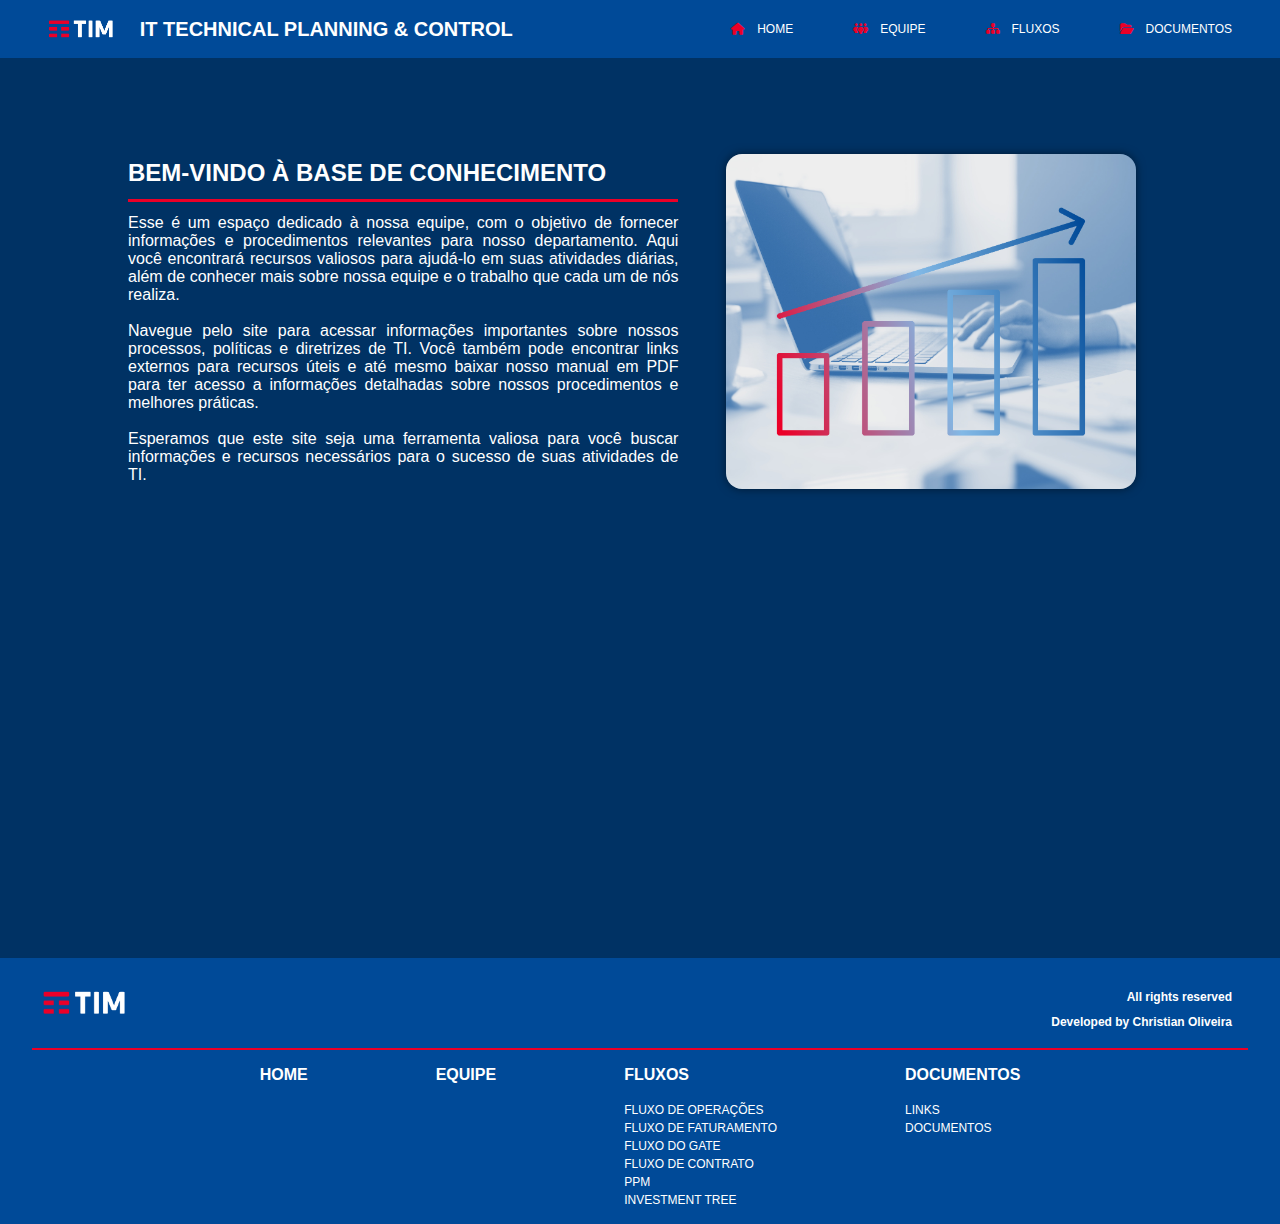
<file: index.html>
<!DOCTYPE html>
<html lang="en">

<head>
    <meta charset="UTF-8">
    <meta name="viewport" content="width=device-width, initial-scale=1.0">
    <meta http-equiv="X-UA-Compatible" content="ie=edge">
    <link rel="shortcut icon" type="image/jpg" href="img/icon-logo.png">
    <title class="title">Home</title>

    <link rel="stylesheet" href="CSS/style.css">
    <link rel="stylesheet" href="https://cdnjs.cloudflare.com/ajax/libs/font-awesome/6.4.0/css/all.min.css">



</head>

<body class="section" id="section1">

    <header class="header">

        <h1 class="header__title">
            <img class="logo" src="img/tim-logo-dark.png" alt="logo_tim">
            IT Technical Planning & Control
        </h1>

        <nav class="menu-list">
            <a class="lista-menu__link" href="index.html" target="_self"><i class="icon fa-solid fa-house"></i>HOME</a>            
            <a class="lista-menu__link" href="equipe.html" target="_self"><i class="icon fa-solid fa-people-group"></i>EQUIPE</a>
            <a class="lista-menu__link" href="fluxos.html" target="_self"><i class="icon fa-solid fa-sitemap"></i>FLUXOS</a>
            <a class="lista-menu__link" href="documentos.html" target="_self"><i class="icon fa-solid fa-folder-open"></i>DOCUMENTOS</a>
        </nav>


    </header>

    <main class="main__index">
        <section class="main__container">

            <div class="main__text"> 
                <h2 class="text__title">
                    Bem-vindo à base de conhecimento
                </h2>

                <p class="text__paragraph">
                    Esse é um espaço dedicado à nossa equipe, com o objetivo de fornecer informações e procedimentos
                    relevantes para
                    nosso departamento. Aqui você encontrará recursos valiosos para ajudá-lo em suas atividades diárias,
                    além de
                    conhecer mais sobre nossa equipe e o trabalho que cada um de nós realiza.<br><br>

                    Navegue pelo site para acessar informações importantes sobre nossos processos, políticas e diretrizes de
                    TI. Você
                    também pode encontrar links externos para recursos úteis e até mesmo baixar nosso manual em PDF para ter
                    acesso a
                    informações detalhadas sobre nossos procedimentos e melhores práticas.<br><br>

                    Esperamos que este site seja uma ferramenta valiosa para você buscar informações e recursos necessários
                    para o sucesso de suas atividades de TI.
                </p>

            </div>

            <img class="main__img" src="img/img-main.png" alt="imagem">

        </section>

    </main>


    <footer class="footer section" id="section2">
        
        <div class="footer__logo__text">
            <img class="logo__footer" src="img/tim-logo-dark.png" alt="logo_tim">
    
            <div class="footer__text">
                <h2 class="footer__title">
                    All rights reserved
                </h2>
    
                <h2 class="footer__developer">
                    <a class="footer__mail" href="mailto:ceoliveira@timbrasil.com.br">
                        Developed by Christian Oliveira
                    </a>
                </h2>
            </div>
        </div>
    
        <div class="documentos__sitemap">
            <ul class="sitemap">
                <li class="site-map__root" ><a class="root__title" href="index.html">HOME</a></li>
                <li class="site-map__root" ><a class="root__title" href="equipe.html">EQUIPE</a></li>
    
                <li class="site-map__root" ><a class="root__title" href="fluxos.html">FLUXOS</a>
                    <ul class="site-map__branch">
                        <li><a class="site-map__child" href="fluxos.html">FLUXO DE OPERAÇÕES</a></li>
                        <li><a class="site-map__child" href="fluxos.html#section2">FLUXO DE FATURAMENTO</a></li>
                        <li><a class="site-map__child" href="fluxos.html#section3">FLUXO DO GATE</a></li>
                        <li><a class="site-map__child" href="fluxos.html#section4">FLUXO DE CONTRATO</a></li>
                        <li><a class="site-map__child" href="fluxos.html#section5">PPM</a></li>
                        <li><a class="site-map__child" href="fluxos.html#section6">INVESTMENT TREE</a></li>
                    </ul>
    
                </li>
                <li class="site-map__root"><a class="root__title" href="documentos.html">DOCUMENTOS</a>
                    <ul class="site-map__branch">
                        <li><a class="site-map__child" href="documentos.html">LINKS</a></li>
                        <li><a class="site-map__child" href="documentos.html">DOCUMENTOS</a></li>
                    </ul>
                </li>
            </ul>
        </div>
    
    </footer>

    <script src="JS/scroll-to-section.js"></script>
</body>

</html>
</file>
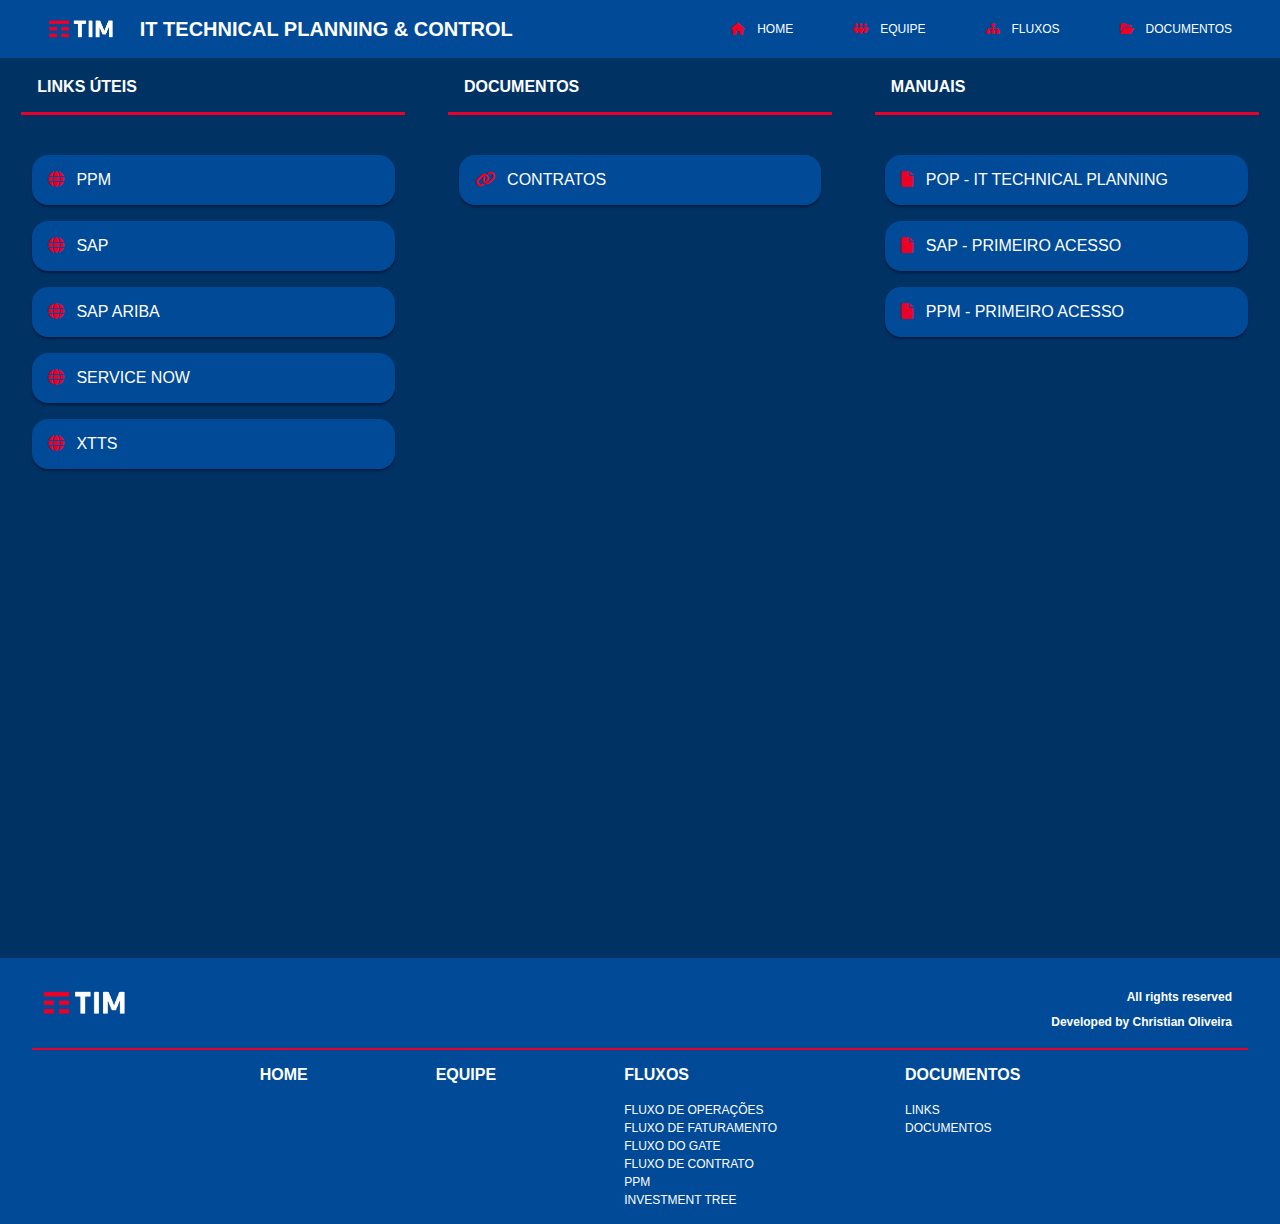
<file: documentos.html>
<!DOCTYPE html>
<html lang="en">

<head>
    <meta charset="UTF-8">
    <meta name="viewport" content="width=device-width, initial-scale=1.0">
    <meta http-equiv="X-UA-Compatible" content="ie=edge">
    <link rel="shortcut icon" type="image/jpg" href="img/icon-logo.png">
    <title class="title">Documentos</title>

    <link rel="stylesheet" href="CSS/style.css">
    <link rel="stylesheet" href="https://cdnjs.cloudflare.com/ajax/libs/font-awesome/6.4.0/css/all.min.css">


</head>

<body class="section" id="section1">

    <header class="header">

        <h1 class="header__title">
            <img class="logo" src="img/tim-logo-dark.png" alt="logo_tim">
            IT Technical Planning & Control
        </h1>

        <nav class="menu-list">
            <a class="lista-menu__link" href="index.html" target="_self"><i class="icon fa-solid fa-house"></i>HOME</a>
            <a class="lista-menu__link" href="equipe.html" target="_self"><i
                    class="icon fa-solid fa-people-group"></i>EQUIPE</a>
            <a class="lista-menu__link" href="fluxos.html" target="_self"><i
                    class="icon fa-solid fa-sitemap"></i>FLUXOS</a>
            <a class="lista-menu__link" href="documentos.html" target="_self"><i
                    class="icon fa-solid fa-folder-open"></i>DOCUMENTOS</a>
        </nav>


    </header>

    <main class="main__documentos">

        <section class="documents__container" >
            <h2 class="fluxos__container__title">Links Úteis</h2>

            <div class="links__sites">
                <a class="link__site" target="_blank"
                    href="https://ppmtim.internal.timbrasil.com.br/itg/dashboard/app/portal/PageView.jsp">
                    <i class="fa-solid fa-globe"></i>
                    PPM
                </a>

                <a class="link__site" target="_blank"
                    href="http://sapgrc/">
                    <i class="fa-solid fa-globe"></i>
                    SAP
                </a>

                <a class="link__site" target="_blank"
                    href="https://s1.ariba.com/Sourcing/Main/aw?awh=r&awssk=QTP3FDIS&realm=tim&dard=1">
                    <i class="fa-solid fa-globe"></i>
                    SAP ARIBA
                </a>

                
                <a class="link__site" target="_blank"
                    href="https://timbrasil.service-now.com/itsm/">
                    <i class="fa-solid fa-globe"></i>
                    Service Now
                </a>
                
                <a class="link__site" target="_blank" href="http://xtts/">
                    <i class="fa-solid fa-globe"></i>
                    xTTS
                </a>

            </div>
            
        </section>

        <section class="documents__container">
            <h2 class="fluxos__container__title">Documentos</h2>
            <div class="links__sheets">
                <div class="links__sites">

                    <!-- <a class="link__site" target="_blank" href="#" >
                        <i class="fa-solid fa-link" ></i>
                        Plano executivo
                    </a>

                    <a class="link__site" target="_blank" href="#">
                        <i class="fa-solid fa-link"></i>
                        PO
                    </a> -->

                    <a class="link__site" target="_blank" href="https://app.powerbi.com/singleSignOn?ctid=57b8c96e-ac2f-4d78-a149-f1fc6817d3c4&pbi_source=linkShare&bookmarkGuid=d141e9c7-8592-4f47-b1af-a7f496ff7cdd&ru=https%3A%2F%2Fapp.powerbi.com%2Flinks%2FAfKGvZQZJc%3Fctid%3D57b8c96e-ac2f-4d78-a149-f1fc6817d3c4%26pbi_source%3DlinkShare%26bookmarkGuid%3Dd141e9c7-8592-4f47-b1af-a7f496ff7cdd%26noSignUpCheck%3D1">
                        <i class="fa-solid fa-link"></i>
                        Contratos
                    </a>

                </div>

            </div>
        </section>

        <section class="documents__container">
            <h2 class="fluxos__container__title">Manuais</h2>
            <div class="links__sheets">
                <div class="links__sites">

                    <a class="link__site" target="_blank" href="docs/PROCEDIMENTOS OPERACIONAIS E INSTRUÇÕES DE TRABALHO.pdf">
                        <i class="fa-solid fa-file"></i>
                        POP - IT technical planning
                    </a>

                    <a class="link__site" target="_blank"  href="docs/DESBLOQUEIO E RESET DE SENHA SAP.pdf">
                        <i class="fa-solid fa-file"></i>
                        Sap - primeiro acesso
                    </a>

                    <a class="link__site" target="_blank" href="docs/Suporte xTTS para PPM.pdf">
                        <i class="fa-solid fa-file"></i>
                        PPM - Primeiro acesso
                    </a>

                </div>

            </div>
        </section>


    </main>

    <footer class="footer section" id="section2">
        
        <div class="footer__logo__text">
            <img class="logo__footer" src="img/tim-logo-dark.png" alt="logo_tim">
    
            <div class="footer__text">
                <h2 class="footer__title">
                    All rights reserved
                </h2>
    
                <h2 class="footer__developer">
                    <a class="footer__mail" href="mailto:ceoliveira@timbrasil.com.br">
                        Developed by Christian Oliveira
                    </a>
                </h2>
            </div>
        </div>
    
        <div class="documentos__sitemap">
            <ul class="sitemap">
                <li class="site-map__root" ><a class="root__title" href="index.html">HOME</a></li>
                <li class="site-map__root" ><a class="root__title" href="equipe.html">EQUIPE</a></li>
    
                <li class="site-map__root" ><a class="root__title" href="fluxos.html">FLUXOS</a>
                    <ul class="site-map__branch">
                        <li><a class="site-map__child" href="fluxos.html">FLUXO DE OPERAÇÕES</a></li>
                        <li><a class="site-map__child" href="fluxos.html#section2">FLUXO DE FATURAMENTO</a></li>
                        <li><a class="site-map__child" href="fluxos.html#section3">FLUXO DO GATE</a></li>
                        <li><a class="site-map__child" href="fluxos.html#section4">FLUXO DE CONTRATO</a></li>
                        <li><a class="site-map__child" href="fluxos.html#section5">PPM</a></li>
                        <li><a class="site-map__child" href="fluxos.html#section6">INVESTMENT TREE</a></li>
                    </ul>
    
                </li>
                <li class="site-map__root"><a class="root__title" href="documentos.html">DOCUMENTOS</a>
                    <ul class="site-map__branch">
                        <li><a class="site-map__child" href="documentos.html">LINKS</a></li>
                        <li><a class="site-map__child" href="documentos.html">DOCUMENTOS</a></li>
                    </ul>
                </li>
            </ul>
        </div>
    
    </footer>

    <script src="JS/scroll-to-section.js"></script>
</body>

</html>
</file>
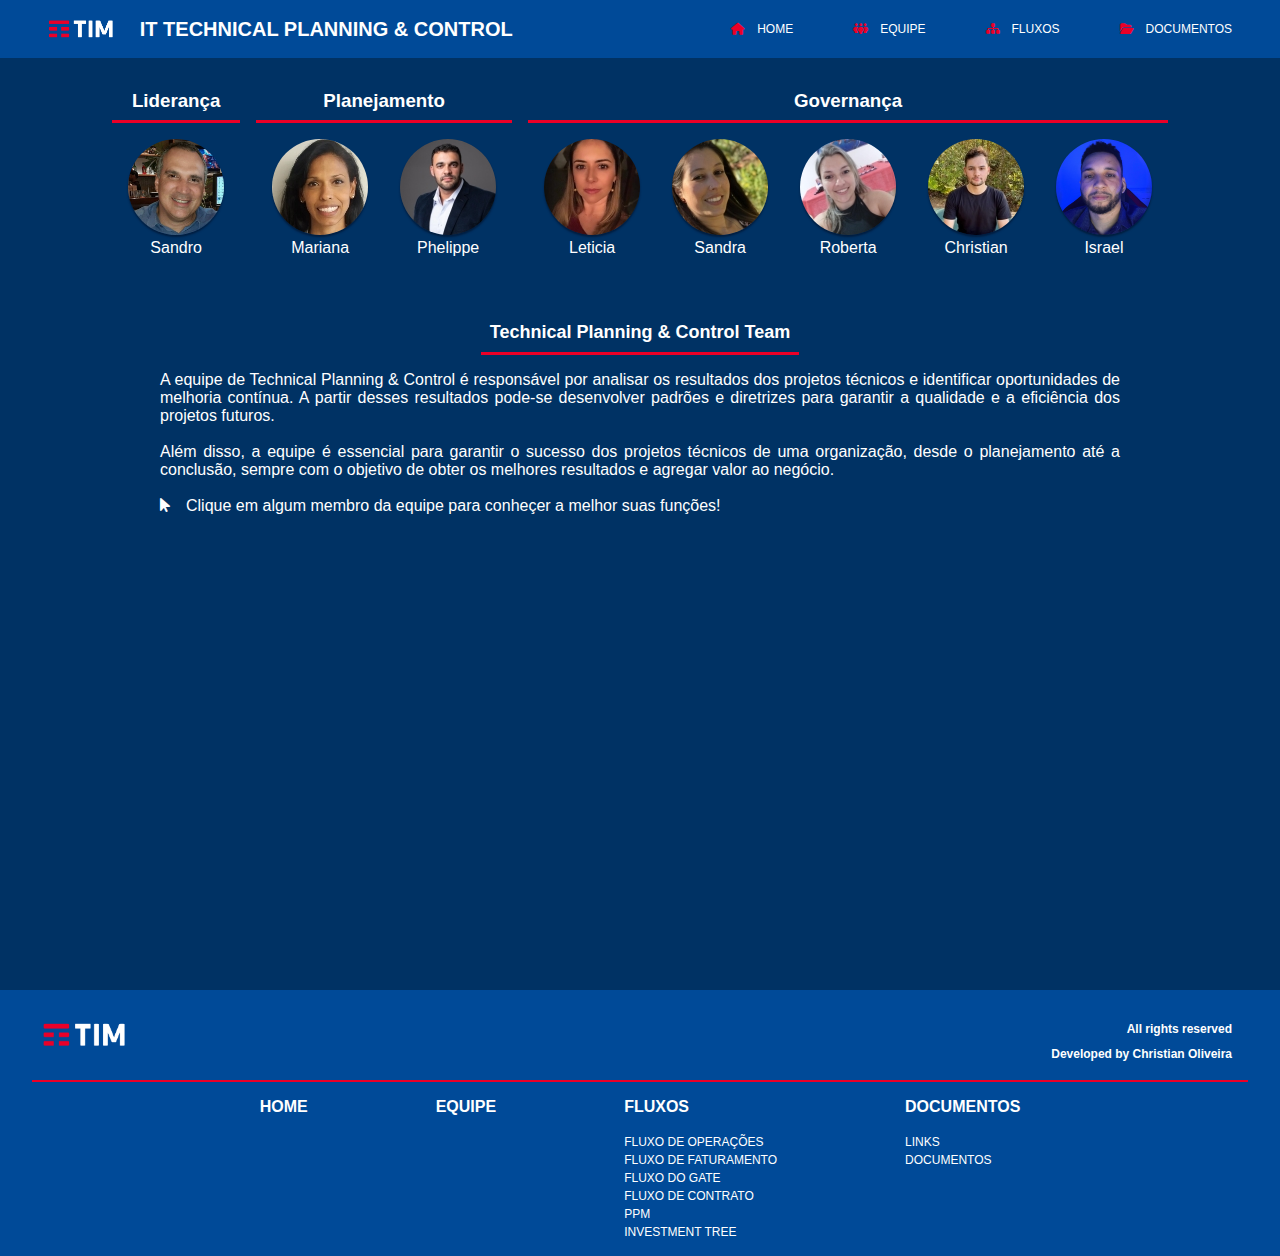
<file: equipe.html>
<!DOCTYPE html>
<html lang="en">

<head>
    <meta charset="UTF-8">
    <meta name="viewport" content="width=device-width, initial-scale=1.0">
    <meta http-equiv="X-UA-Compatible" content="ie=edge">
    <link rel="shortcut icon" type="image/jpg" href="img/icon-logo.png">
    <title class="title">Equipe</title>

    <link rel="stylesheet" href="CSS/style.css">
    <link rel="stylesheet" href="https://cdnjs.cloudflare.com/ajax/libs/font-awesome/6.4.0/css/all.min.css">


</head>

<body class="section" id="section1">

    <header class="header">

        <h1 class="header__title">
            <img class="logo" src="img/tim-logo-dark.png" alt="logo_tim">
            IT Technical Planning & Control
        </h1>

        <nav class="menu-list">
            <a class="lista-menu__link" href="index.html" target="_self"><i class="icon fa-solid fa-house"></i>HOME</a>
            <a class="lista-menu__link" href="equipe.html" target="_self"><i
                    class="icon fa-solid fa-people-group"></i>EQUIPE</a>
            <a class="lista-menu__link" href="fluxos.html" target="_self"><i
                    class="icon fa-solid fa-sitemap"></i>FLUXOS</a>
            <a class="lista-menu__link" href="documentos.html" target="_self"><i
                    class="icon fa-solid fa-folder-open"></i>DOCUMENTOS</a>
        </nav>


    </header>

    <main class="main__equipe">
        <section class="equipe__container section" id="section2">

            <div class="team__workers">
                <div class="planejamento">
                    <h3>Liderança</h3>
                    <div class="team__worker__planejamento">
                        <div class="team__worker" data-worker-title="Sandro Martins Ferreira"
                            data-worker-paragraph="<span class='fluxos__paragraph__highlight'>Gestão Estratégica:</span> Sandro lidera a equipe de IT Technical Planning & Control, desempenhando um papel crucial na gestão financeira eficaz das demandas de desenvolvimento. Sua expertise abrange o planejamento, controle e alocação de recursos financeiros, garantindo o desenvolvimento eficiente das demandas técnicas dentro de prazos e orçamentos estabelecidos.<br><br>
                    
                            <span class='fluxos__paragraph__highlight'>Liderança Responsável:</span> Como gestor, Sandro supervisiona as operações da equipe, assegurando que as obrigações contratuais e procedimentos financeiros da organização sejam rigorosamente seguidos. Ele é fundamental para manter a eficiência e o funcionamento sem problemas das operações da empresa.<br><br>
                    
                            <span class='fluxos__paragraph__highlight'>Desempenho Financeiro:</span> Além disso, Sandro é responsável por monitorar e reportar o desempenho financeiro das demandas de desenvolvimento. Ele realiza análises de custos, orçamentos e provisões, implementando ações corretivas quando necessário. Sua contribuição é vital para decisões estratégicas relacionadas ao desenvolvimento de demandas técnicas.<br><br>
                    
                            <span class='fluxos__paragraph__highlight'>Gestão de Contratos:</span> Na gestão de contratos, Sandro garante o correto gerenciamento do processo de pagamento aos fornecedores, mantendo um controle rigoroso sobre as obrigações contratuais. Sua habilidade em liderança e gestão financeira é essencial para o sucesso da área de IT Technical Planning & Control.">
                            <img src="img/team/worker.png" alt="Foto do Sandro">
                            <p>Sandro</p>
                        </div>
                    </div>
                    

                </div>

                <div class="planejamento">
                    <h3>Planejamento</h3>
                    <div class="team__worker__planejamento">
                        <div class="team__worker" data-worker-title="Mariana De Barros Barreto"
                            data-worker-paragraph="<span class='fluxos__paragraph__highlight'>1 - Processo Contratual:</span> Mariana é responsável por revisar os documentos pré-aprovação, como PXQ e Formulário de Orçamento. Ela valida o valor da Ordem de Compra (OC) no Plano Executivo (PE) e aprova a OC na etapa de Planning de TI. Além disso, ela atualiza o PE com as variações e valores de negociação e elabora material REDIR/SAS.<br><br>

                            <span class='fluxos__paragraph__highlight'>2 - Carga SAP:</span> Como responsável pela carga SAP, Mariana faz o remanejamento entre Layers/Investment Tree conforme as necessidades de emissões de BOQ/RC/PO e carrega o orçamento no SAP de acordo com o PE.<br><br>
                            
                            <span class='fluxos__paragraph__highlight'>3 - BI (Linha orçamentária) PE e PPM:</span> Nessa função, Mariana interage com as áreas técnicas para criar linhas de orçamento/BI no PE e solicitar o cadastro de BI no PE e SRO para o Plano Executivo. Além disso, ela cadastra os BIs no PPM e fornece suporte para ajustes de áreas, abertura de SR e controle de FFPA para os BIs do PPM.<br><br>
                            
                            <span class='fluxos__paragraph__highlight'>4 - SOX:</span> Por fim, Mariana é responsável pelos 5 controles SOX e 3 planos de remediação. Ela executa essas atividades mensalmente ou sob demanda e envia evidências para auditorias e test owners. Mariana também revisa os descritivos e procedimentos dos controles. <br><br>
                            
                            Com suas habilidades em processos contratuais, carga SAP, BI e SOX, Mariana é uma peça fundamental para garantir que as operações da empresa funcionem sem problemas e com eficiência.">
                            <img src="img/team/worker (2).png" alt="Foto da Mariana">
                            <p>Mariana</p>
                        </div>

                        <div class="team__worker" data-worker-title="Phelippe Pereira Da Silva"
                            data-worker-paragraph="<span class='fluxos__paragraph__highlight'>1 - Master Pivot:</span>
                            Phelippe é responsável pela gestão do Master Pivot, que inclui a interface com o Capex Planning, a mensalização e a divulgação do Master Pivot. Ele deve garantir que o planejamento seja atualizado com as informações mais recentes e que as alterações sejam comunicadas para as partes interessadas. Além disso, ele deve garantir que o Master Pivot reflita os objetivos de negócio da empresa. 
                            <br><br>
                            <span class='fluxos__paragraph__highlight'>2 - Plano Executivo:</span>
                            Além disso, tem responsabilidade na criação e gerenciamento do Plano Executivo. Isso inclui a interface com as áreas técnicas para a criação de linhas orçamentárias PE e SRO, bem como a gestão do plano, incluindo o acompanhamento do compromisso e realização. Ele também é responsável pela atualização das demandas aprovadas e pela divulgação do Plano Executivo para as áreas técnicas e diretoria. 
                            <br><br>                   
                            <span class='fluxos__paragraph__highlight'>3 - BR:</span>
                            Outra responsabilidade importante é gerenciar as atividades relacionadas à área de Business Review (BR). Isso inclui a interface com as áreas técnicas e diretoria, atualização do PPT e consolidação da revisão material. Ele deve garantir que as informações sejam precisas e que o material esteja pronto para ser apresentado durante as reuniões de BR. 
                            <br><br>         
                            <span class='fluxos__paragraph__highlight'>4 - CAC (Comitê de Alocação de Capex):</span>
                            Phelippe é responsável pela elaboração do material para defesa dos projetos, interface com as áreas técnicas para coleta de informações de suporte, envio de material para o Capex Planning e interface com CFO para explicação/justificativa dos projetos. Ele deve garantir que os projetos sejam adequados aos objetivos da empresa e que as informações apresentadas sejam precisas e relevantes. 
                            <br><br>   
                            Portanto, Phelippe tem um papel crucial na gestão e planejamento de Capex, garantindo que os projetos sejam executados dentro do orçamento e em conformidade com os objetivos de negócio da empresa. Suas atribuições são diversas, desde a interface com as áreas técnicas até a elaboração de material para defesa dos projetos, passando pelo gerenciamento do plano e consolidação de informações.">
                            <img src="img/team/worker (3).png" alt="Foto do Phelippe">
                            <p>Phelippe</p>
                        </div>
                    </div>

                </div>

                <div class="governanca">
                    <h3>Governança</h3>
                    <div class="team__worker__governanca">
                        <div class="team__worker" data-worker-title="Leticia Pipa De Oliveira"
                        data-worker-paragraph="<span class='fluxos__paragraph__highlight'>1 - Governança OPEX:</span>
                            A Governança OPEX engloba uma série de atividades, como desdobramento, análise contratual, envio de BOQs, emissão de PO e aprovação de FS, internalização de notas e pagamento, e provisão. O objetivo dessa função é garantir a efetividade do processo e a validade dos gastos por meio da gestão dos recursos.
                            <br><br>
                            <span class='fluxos__paragraph__highlight'>2 - Processo Execução OPEX:</span>
                            O Processo Execução OPEX envolve uma série de etapas para garantir a execução eficiente dos processos de gastos. Isso inclui a definição da lista de execução, encaminhamento de dados BOQ, envio e validação de BOQ, emissão de PO e FS, aprovação de FS, inserção de nota fiscal, garantia de internalização de NF, elaboração de diferimento, lançamento de diferimento no SAP, provisão manual e lançamento de provisão.                            
                            <br><br>
                            <span class='fluxos__paragraph__highlight'>3 - Provisão OPEX:</span>
                            Além disso, Leticia é responsável pela Provisão OPEX, que consiste em estimar a receita e despesa para um determinado período com base no comportamento histórico. Essa função é crucial para garantir a contabilização adequada de uma variação patrimonial ocorrida, cujo valor exato ainda não é conhecido.                            
                            <br><br>">
                            <img src="img/team/worker (1).png" alt="Foto da Letícia">
                            <p>Leticia</p>
                        </div>

                        <div class="team__worker" data-worker-title="Sandra Lara Benucci"
                            data-worker-paragraph="<span class='fluxos__paragraph__highlight'>1 - Governança CAPEX:</span>
                            A função de Governança CAPEX desempenhada pela Sandra engloba diversas atividades que visam garantir a efetividade da gestão do orçamento destinado a investimentos. Entre as principais atividades estão o gerenciamento das linhas orçamentárias, o acompanhamento da realização das demandas, o planejamento da alocação do budget, a movimentação orçamentária e a análise e acompanhamento do disposto. Essas atividades são essenciais para garantir que os investimentos sejam realizados de forma planejada e controlada, evitando desperdícios e garantindo que os recursos sejam utilizados de forma eficiente.<br><br>
                            
                            <span class='fluxos__paragraph__highlight'>2 - Processo Execução CAPEX:</span>
                            A função de Processo Execução CAPEX desempenhada pela Sandra tem como objetivo garantir a execução eficiente dos projetos de investimento, envolvendo a interação com os clientes internos, o acompanhamento do faturamento, a interação com os fornecedores e o acompanhamento das emissões de RC/ PO/ FS. Essa função é responsável por assegurar que os projetos sejam executados dentro do prazo e orçamento previstos, garantindo a qualidade e efetividade dos resultados obtidos.<br><br>
                            
                            <span class='fluxos__paragraph__highlight'>3 - Provisão CAPEX:</span>
                            A função de Provisão CAPEX desempenhada pela Sandra envolve a realização de estimativas de receita e despesa para um determinado período, com base no comportamento histórico, visando contabilizar variações patrimoniais cujo valor exato ainda não é conhecido. Entre as atividades realizadas estão o armazenamento das evidências de provisionamento CAPEX relacionadas a IT e o gerenciamento dos lastros de provisão. Essa função é fundamental para garantir a precisão e confiabilidade das informações contábeis relacionadas aos investimentos realizados pela empresa.">
                            <img src="img/team/worker (6).png" alt="Foto da Sandra">
                            <p>Sandra</p>
                        </div>

                        <div class="team__worker" data-worker-title="Roberta Dantas Batista" 
                        data-worker-paragraph="<span class='fluxos__paragraph__highlight'>1 - Governança DM:</span> Roberta é responsável por analisar e aprovar as demandas enviadas após o comitê de diretoria. Ela auxilia os valoradores na alocação correta de BI, cancelamento de valoração e devolução de demandas para nova valoração quando o Gate está em 'Reserva Prévia'. As aprovações emergenciais devem ser formalizadas via e-mail com o acordo do gestor e não há necessidade de formalização de 'de acordo' para demandas que a equipe seja responsável (Baseline, MNGD Services, etc.). 
                            <br><br> 
                            <span class='fluxos__paragraph__highlight'>2 - Relatórios Gerenciais:</span> 
                            <ul class='team__worker__list'>
                                <li>Resumo de Fábrica: Roberta envia um levantamento semanal com os valores de Budget, DM aprovada e FS para as demandas mapeadas na Fábrica.</li>

                                <li>Relatório de Projetos: Atualização pré-comitê para checagem de valores por demanda e limite de orçamento. O acesso é liberado para os gestores responsáveis.</li> 
                           
                                <li>Gestão de Demandas: Roberta atualiza e envia relatórios sob demanda das áreas de negócio, onde consta o Budget vs. Demanda aprovada. Atualmente somente a Diretoria de Marketing, Customer Relations e Residencial enviam essas informações.</li> 
                            </ul>">
                            <img src="img/team/worker (7).png" alt="Foto da Roberta">
                            <p>Roberta</p>
                        </div>

                        <div class="team__worker" data-worker-title="Christian Eduardo Silva De Oliveira"
                            data-worker-paragraph="<span class='fluxos__paragraph__highlight'>1 - Criação de Relatórios:</span> Christian desempenha um papel crucial na área de IT Technical Planning & Control, sendo responsável pela criação de diversos relatórios, incluindo relatórios personalizado de valorações, mapas de PO, entre outros. Utilizando Python, ele executa diariamente a geração desses relatórios, proporcionando informações valiosas para a tomada de decisões estratégicas da equipe.<br><br>
                    
                            <span class='fluxos__paragraph__highlight'>2 - Manutenção da Ferramenta de Aprovação de Demandas:</span> Além da criação de relatórios, Christian é responsável pela manutenção da ferramenta de aprovação de demandas. Ele assegura que a ferramenta esteja operando de maneira eficiente, garantindo um fluxo contínuo e adequado para aprovação de demandas.<br><br>
                                       
                            <span class='fluxos__paragraph__highlight'>3 - Gestão do Manual POP e Site Interno:</span> Christian é responsável pela gestão do manual POP tal como o site, garantindo a atualização e acessibilidade das informações para a equipe. <br><br>                    
                            Com sua expertise em Python, criação de relatórios, e gestão de ferramentas, Christian desempenha um papel central na garantia de informações precisas e atualizadas, contribuindo significativamente para o sucesso da área de IT Technical Planning & Control.">
                            <img src="img/team/worker (4).png" alt="Foto do Christian">
                            <p>Christian</p>
                        </div>

                   
                        <div class="team__worker" data-worker-title="Israel Cesar Batista Junior"
                            data-worker-paragraph="<span class='fluxos__paragraph__highlight'>1 - Power BI e Dashboards:</span> Israel desempenha um papel crucial na criação de Power BI e Dashboards, utilizando suas habilidades analíticas para apresentar dados de maneira visualmente impactante. Sua expertise contribui para a tomada de decisões informadas e estratégicas na área de IT Technical Planning & Control.<br><br>
                    
                            <span class='fluxos__paragraph__highlight'>2 - Governança OPEX:</span> Israel trabalha em estreita colaboração com Leticia na Governança OPEX. Juntos, eles gerenciam atividades como desdobramento, análise contratual, envio de BOQs, emissão de PO e aprovação de FS, internalização de notas e pagamento, e provisão. Essa parceria é essencial para garantir a efetividade do processo e a validade dos gastos, promovendo uma gestão eficiente dos recursos.<br><br>
                                       
                            Com sua experiência em Power BI e seu papel essencial na Governança OPEX, Israel desempenha um papel crucial na garantia de que as operações financeiras sejam transparentes, eficientes e alinhadas com os objetivos estratégicos da organização.">
                            <img src="img/team/worker (5).png" alt="Foto do Israel">
                            <p>Israel</p>
                        </div>
                       
                        
                    </div>

                </div>

            </div>

            <div class="equipe__text">
                <h2 class="equipe__title">Technical Planning & Control Team</h2>
                <p class="equipe__paragraph">
                    A equipe de Technical Planning & Control é responsável por analisar os resultados dos
                    projetos técnicos e identificar oportunidades de melhoria contínua. A partir desses resultados
                    pode-se desenvolver padrões e diretrizes para garantir a qualidade e a eficiência dos projetos
                    futuros.
                    <br><br>
                    Além disso, a equipe é essencial para garantir o sucesso dos projetos
                    técnicos de uma organização, desde o planejamento até a conclusão, sempre com o objetivo de obter os
                    melhores resultados e agregar valor ao negócio.
                    <br><br>
                    <i class="icon__mouse fa-solid fa-arrow-pointer"></i>Clique em algum membro da equipe para
                    conheçer a melhor suas funções!
                </p>
            </div>

        </section>

    </main>

    <footer class="footer section" id="section3">
        
        <div class="footer__logo__text">
            <img class="logo__footer" src="img/tim-logo-dark.png" alt="logo_tim">
    
            <div class="footer__text">
                <h2 class="footer__title">
                    All rights reserved
                </h2>
    
                <h2 class="footer__developer">
                    <a class="footer__mail" href="mailto:ceoliveira@timbrasil.com.br">
                        Developed by Christian Oliveira
                    </a>
                </h2>
            </div>
        </div>
    
        <div class="documentos__sitemap">
            <ul class="sitemap">
                <li class="site-map__root" ><a class="root__title" href="index.html">HOME</a></li>
                <li class="site-map__root" ><a class="root__title" href="equipe.html">EQUIPE</a></li>
    
                <li class="site-map__root" ><a class="root__title" href="fluxos.html">FLUXOS</a>
                    <ul class="site-map__branch">
                        <li><a class="site-map__child" href="fluxos.html">FLUXO DE OPERAÇÕES</a></li>
                        <li><a class="site-map__child" href="fluxos.html#section2">FLUXO DE FATURAMENTO</a></li>
                        <li><a class="site-map__child" href="fluxos.html#section3">FLUXO DO GATE</a></li>
                        <li><a class="site-map__child" href="fluxos.html#section4">FLUXO DE CONTRATO</a></li>
                        <li><a class="site-map__child" href="fluxos.html#section5">PPM</a></li>
                        <li><a class="site-map__child" href="fluxos.html#section6">INVESTMENT TREE</a></li>
                    </ul>
    
                </li>
                <li class="site-map__root"><a class="root__title" href="documentos.html">DOCUMENTOS</a>
                    <ul class="site-map__branch">
                        <li><a class="site-map__child" href="documentos.html">LINKS</a></li>
                        <li><a class="site-map__child" href="documentos.html">DOCUMENTOS</a></li>
                    </ul>
                </li>
            </ul>
        </div>
    
    </footer>

    <script src="JS/scroll-to-section.js"></script>
    <script src="JS/text-hover/text-hover-equipe-workers.js"></script>
</body>

</html>
</file>
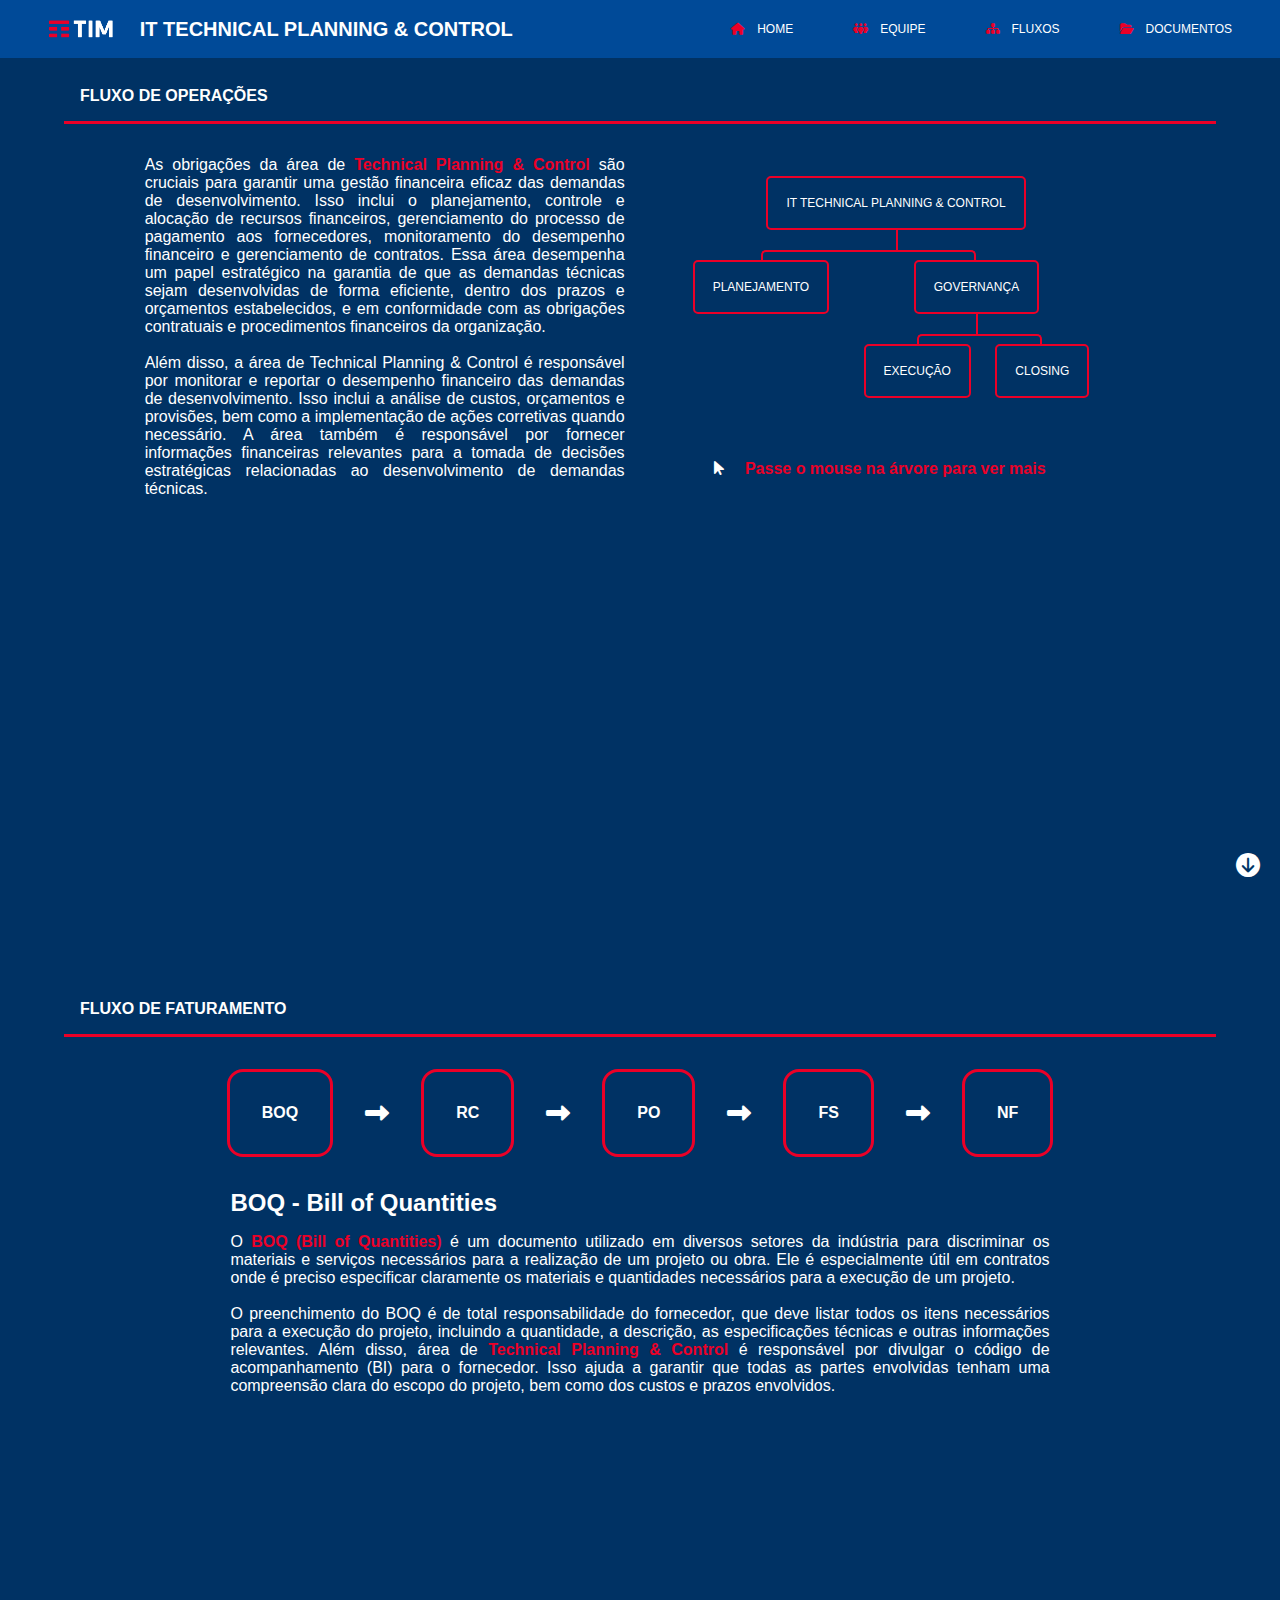
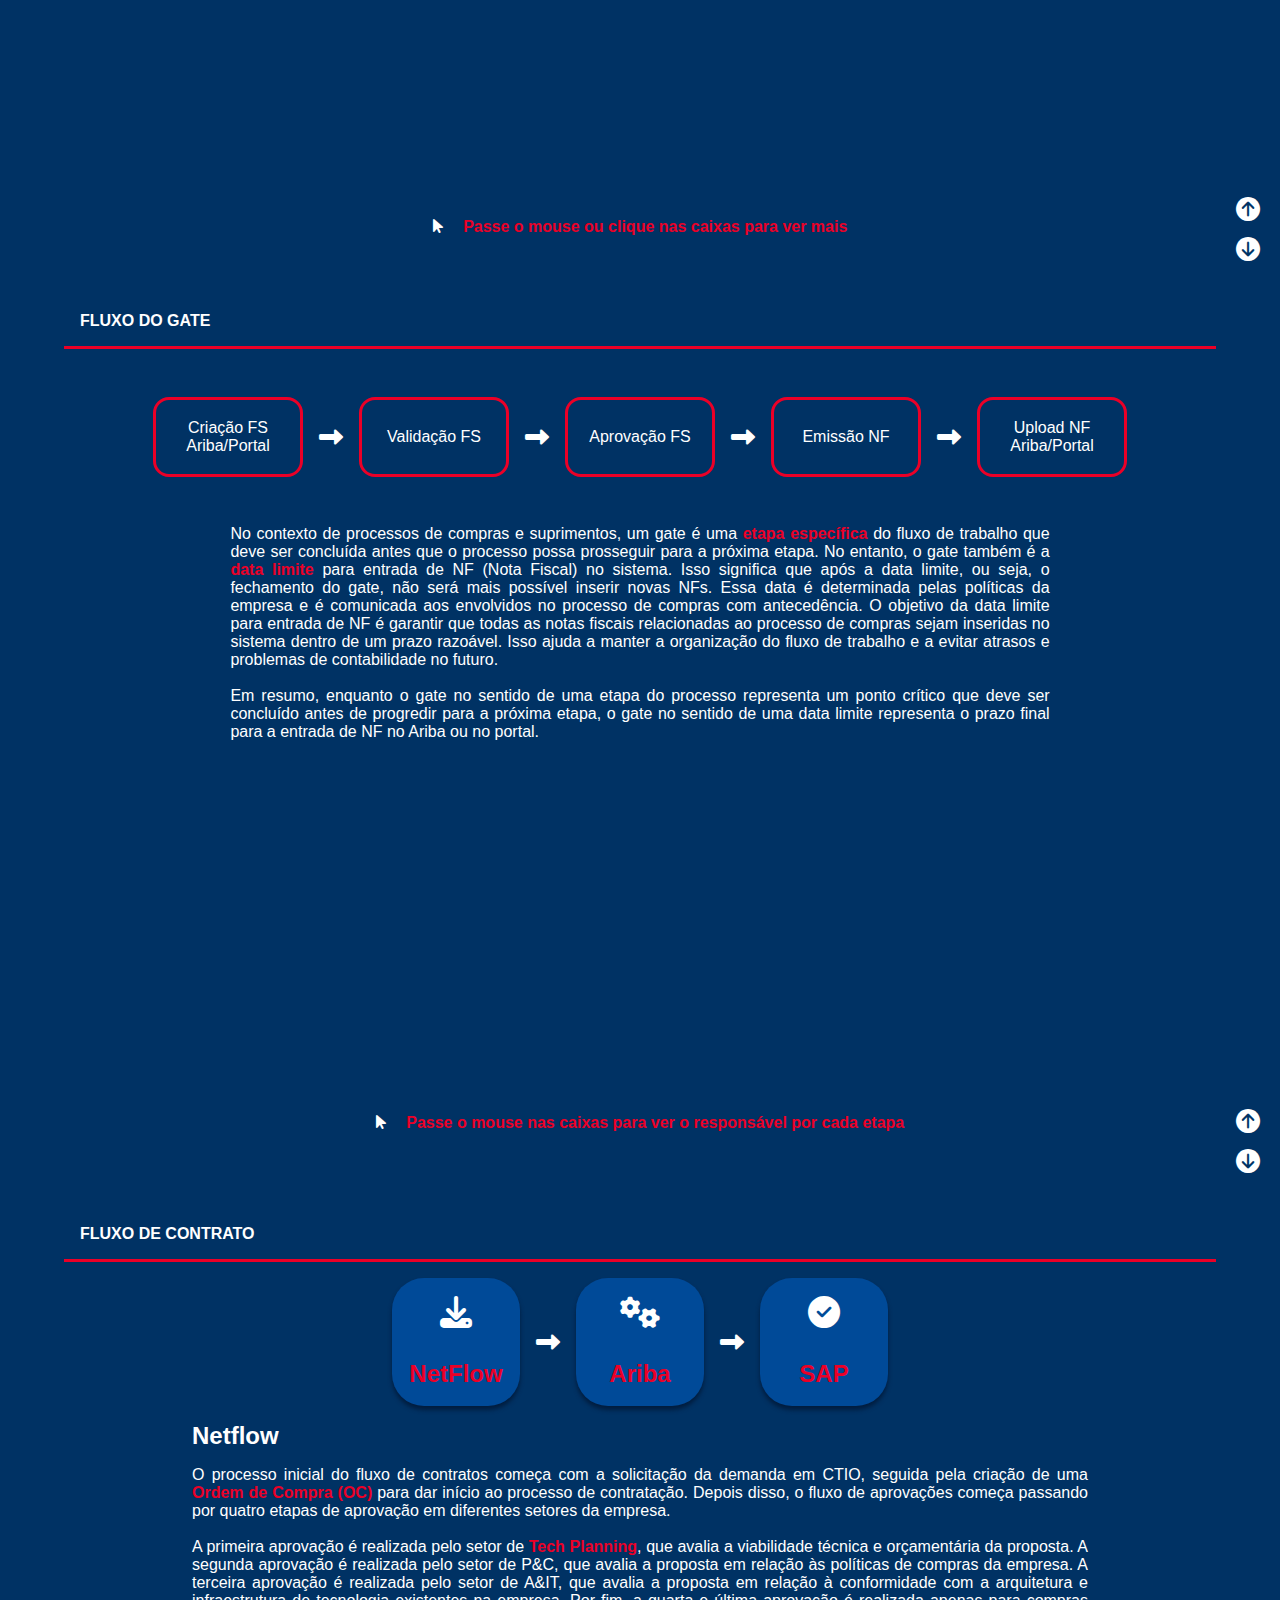
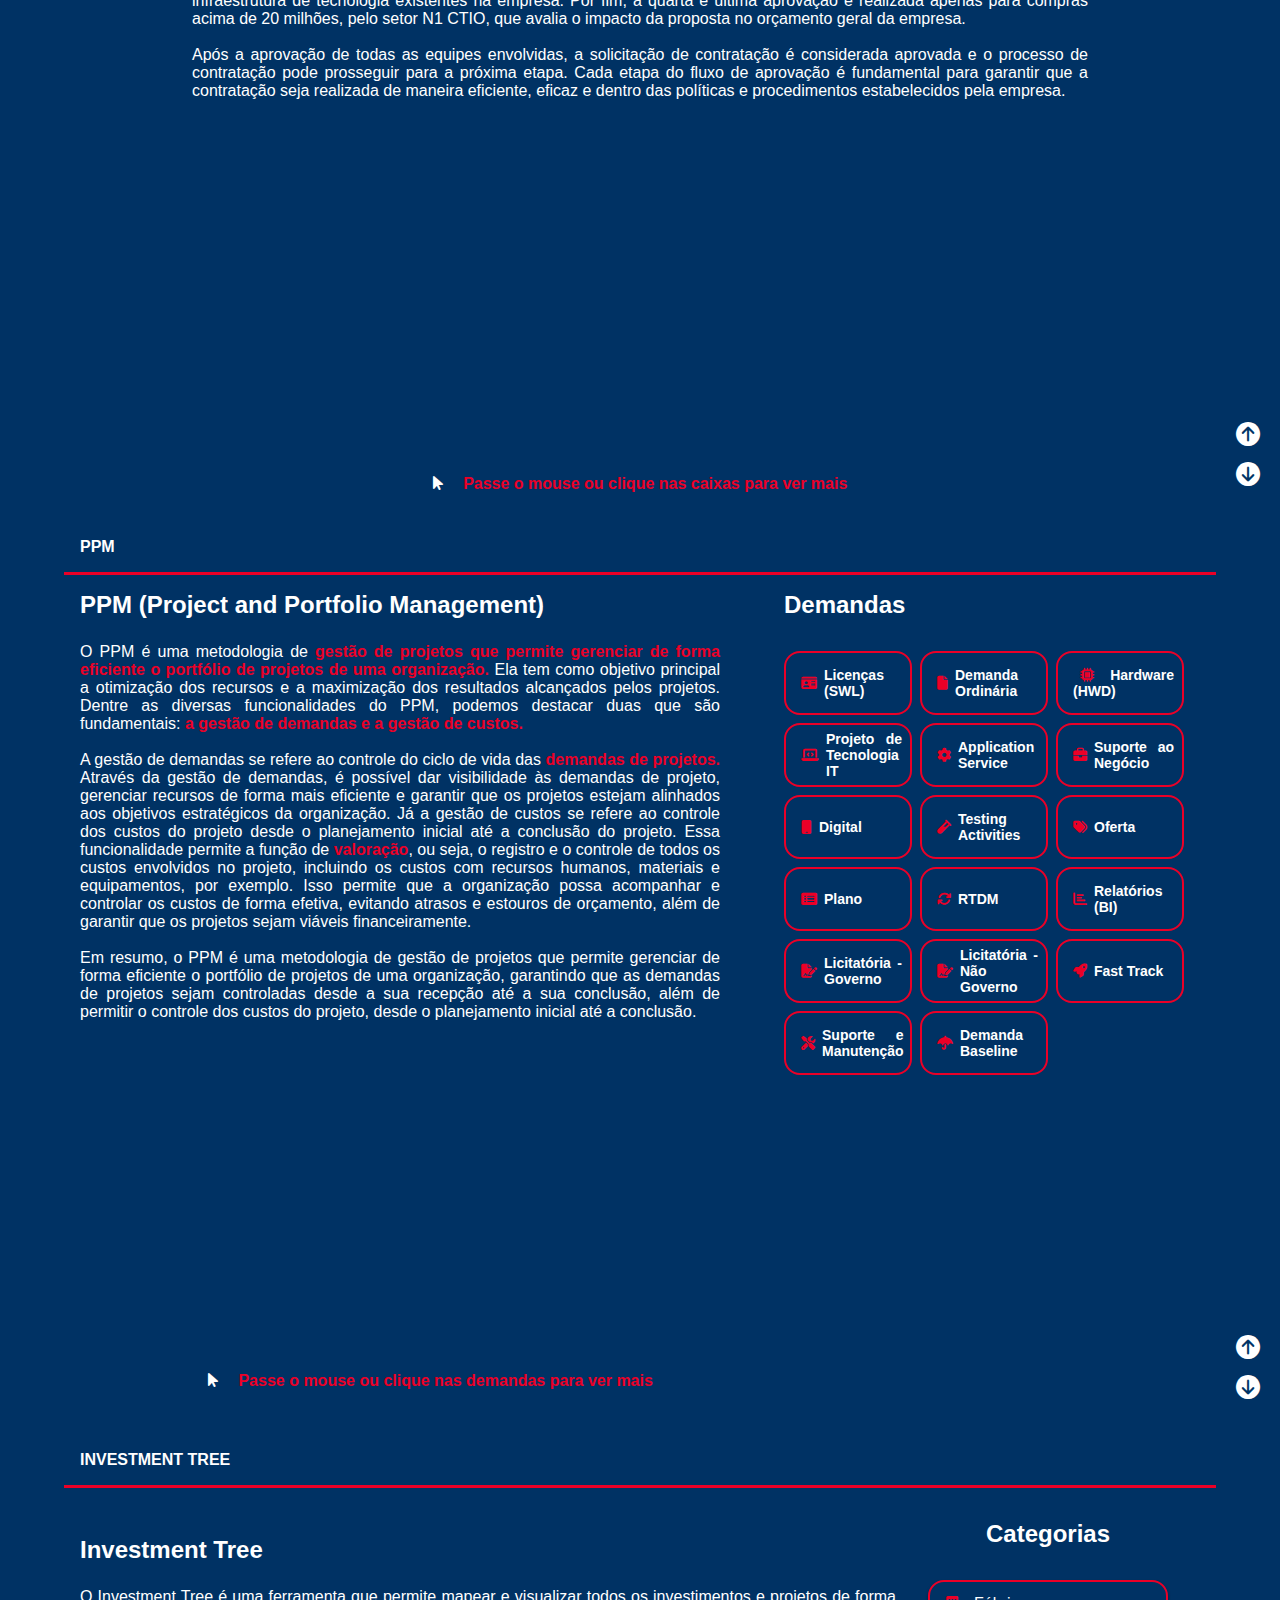
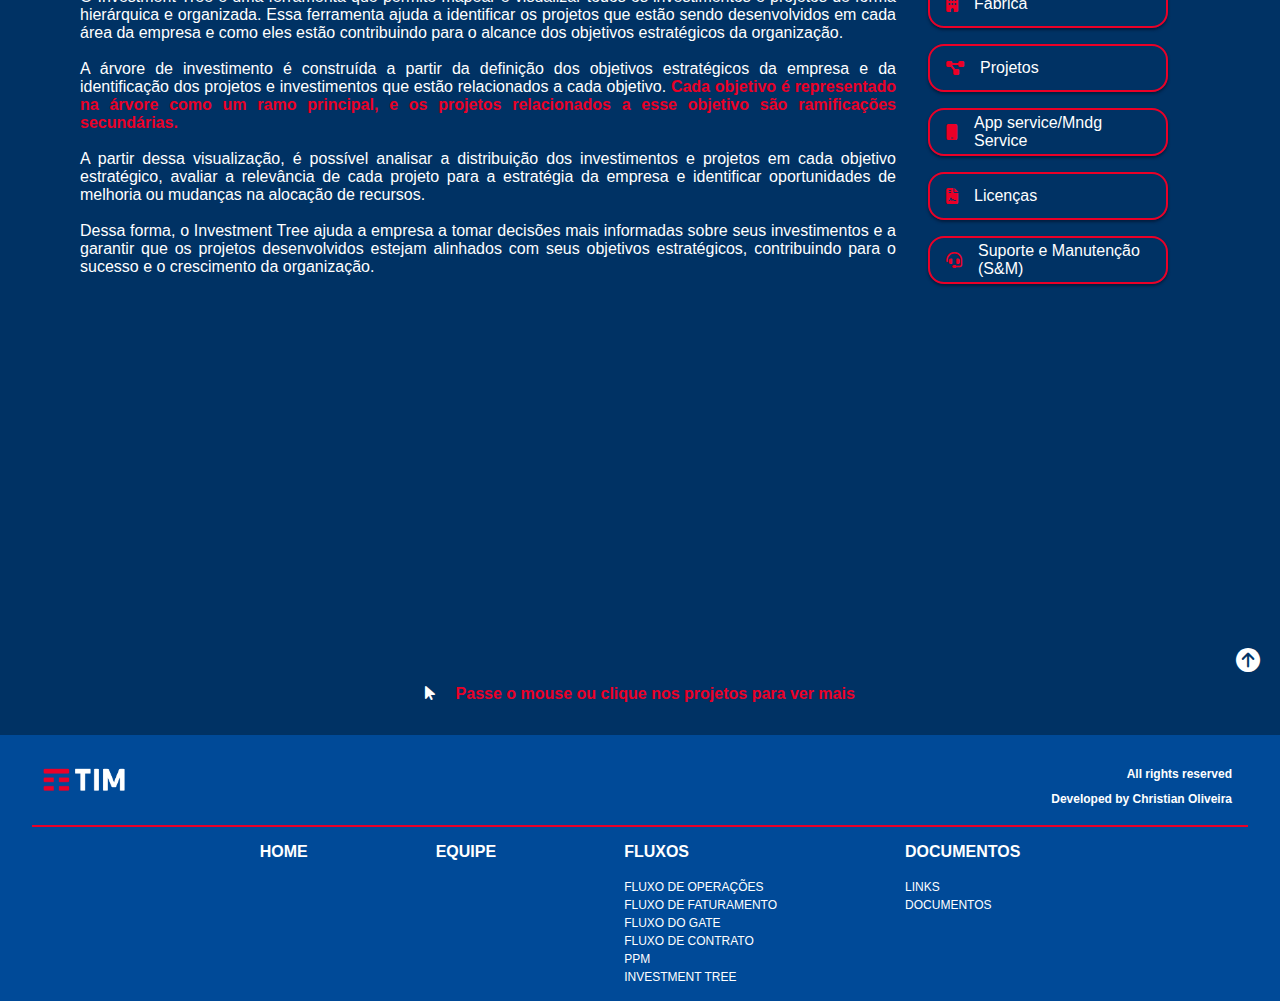
<file: fluxos.html>
<!DOCTYPE html>
<html lang="en">

<head>
    <meta charset="UTF-8">
    <meta name="viewport" content="width=device-width, initial-scale=1.0">
    <meta http-equiv="X-UA-Compatible" content="ie=edge">
    <link rel="shortcut icon" type="image/jpg" href="img/icon-logo.png">
    <title class="title">Fluxos</title>

    <link rel="stylesheet" href="CSS/style.css">
    <link rel="stylesheet" href="https://cdnjs.cloudflare.com/ajax/libs/font-awesome/6.4.0/css/all.min.css">


</head>

<body class="section" id="section1">

    <header class="header">

        <h1 class="header__title">
            <img class="logo" src="img/tim-logo-dark.png" alt="logo_tim">
            IT Technical Planning & Control
        </h1>

        <nav class="menu-list">
            <a class="lista-menu__link" href="index.html" target="_self"><i class="icon fa-solid fa-house"></i>HOME</a>
            <a class="lista-menu__link" href="equipe.html" target="_self"><i
                    class="icon fa-solid fa-people-group"></i>EQUIPE</a>
            <a class="lista-menu__link" href="fluxos.html" target="_self"><i
                    class="icon fa-solid fa-sitemap"></i>FLUXOS</a>
            <a class="lista-menu__link" href="documentos.html" target="_self"><i
                    class="icon fa-solid fa-folder-open"></i>DOCUMENTOS</a>
        </nav>


    </header>

    <main class="main__fluxos">

        <section class="fluxo__operacoes">

            <div>
                <h2 class="fluxos__container__title">Fluxo de Operações</h2>

                <div class="fluxos__container__text__and__tree">
                    <div class="fluxos__text__container">


                        <p class="fluxos__container__paragraph">
                            As obrigações da área de <span class="fluxos__paragraph__highlight">Technical Planning &
                                Control</span> são cruciais para garantir uma
                            gestão financeira eficaz das demandas de desenvolvimento. Isso inclui o planejamento,
                            controle e alocação de recursos financeiros, gerenciamento do processo de pagamento aos
                            fornecedores, monitoramento do desempenho financeiro e gerenciamento de
                            contratos. Essa área desempenha um papel estratégico na garantia de que as demandas técnicas
                            sejam desenvolvidas de forma eficiente, dentro dos prazos e orçamentos estabelecidos, e em
                            conformidade com as obrigações contratuais e procedimentos financeiros da organização.
                            <br><br>
                            Além disso, a área de Technical Planning & Control é responsável por monitorar e reportar o
                            desempenho financeiro das demandas de desenvolvimento. Isso inclui a análise de custos,
                            orçamentos e provisões, bem como a implementação de ações
                            corretivas quando necessário. A área também é responsável por fornecer informações
                            financeiras relevantes para a tomada de decisões estratégicas relacionadas ao
                            desenvolvimento de
                            demandas técnicas.
                        </p>


                        <div class="fluxos__tree__container">
                            <div class="row">
                                <div class="tree">
                                    <ul>
                                        <li class="tree__container">
                                            <a><span>IT Technical Planning & Control</span></a>
                                            <ul>
                                                <li>
                                                    <a class="tree__branch"
                                                        data-tree-paragraph="O <span class='fluxos__paragraph__highlight'>planejamento</span> desempenha um papel fundamental na garantia de uma gestão financeira eficaz das demandas de desenvolvimento. Ele abrange uma série de atividades e responsabilidades, como a interface com as áreas técnicas, a criação de linhas orçamentárias no PE (Plano Executivo) e SRO, a gestão do plano com acompanhamento de compromisso e realização, a interface com Capex Planning (Master Pivot), a mensalização, a divulgação do plano executivo para as áreas técnicas e diretoria, a defesa de orçamento (CAC) e a atualização e consolidação do BR (Budget Review). <br><br> Além disso, também envolve o processo contratual, a carga no SAP, o suporte de BI (Budget Item) e o cumprimento dos controles SOX (Sarbanes-Oxley). É uma função complexa e estratégica que contribui para o sucesso das atividades de planejamento e controle de projetos técnicos.">
                                                        <span>Planejamento</span></a>
                                                </li>
                                                <li>
                                                    <a class="tree__branch"
                                                        data-tree-paragraph="A <span class='fluxos__paragraph__highlight'>governança</span> na área de Technical Planning and Control é uma estrutura que tem como objetivo garantir a gestão adequada dos recursos financeiros, por meio da execução e do closing do governance. 
                                                    <br><br>
                                                    A <span class='fluxos__paragraph__highlight'>execução</span> do governance envolve uma série de atividades que visam garantir a correta gestão financeira.
                                                    Por outro lado, o <span class='fluxos__paragraph__highlight'>closing</span> do governance se concentra no encerramento do fluxo de processos e operações da área de Technical Planning & Control.
                                                    <br><br>
                                                    Portanto, é fundamental que a área de Technical Planning & Control siga a estrutura de governança estabelecida, garantindo que as atividades de execução e closing do governance sejam realizadas de forma adequada e eficiente, a fim de garantir uma gestão financeira sólida e confiável para a empresa.">
                                                        <span>Governança</span></a>
                                                    <ul>
                                                        <li>
                                                            <a class="tree__branch"
                                                                data-tree-paragraph="A <span class='fluxos__paragraph__highlight'>execução do governance</span> é uma parte crucial das obrigações da área de Technical Planning & Control. Ela engloba uma série de atividades para garantir o adequado gerenciamento dos recursos financeiros. Dentre essas atividades, destacam-se a criação de BI (Budget Item) no PPM, a gestão de PEPs (Plano de Estrutura do Projeto), a gestão do orçamento entre layers com suporte a BOQ (Bill of Quantities) e remanejamentos, a aprovação de BOQs, a gestão da emissão de RC/PO (Requisição de Compra/Ordem de Compra), a aprovação de demandas, a gestão de contratos, a aprovação de OCs e a interface com fornecedores e área de negócio (fábricas).">
                                                                <span>Execução</span></a>
                                                        </li>
                                                        <li>
                                                            <a class="tree__branch"
                                                                data-tree-paragraph="O <span class='fluxos__paragraph__highlight'>closing do governance</span> envolve uma série de atividades relacionadas ao encerramento do fluxo de processos e operações da área de Technical Planning & Control. Essas atividades incluem o envio de lista de FS (Folha de Serviço) para aprovação, a elaboração de provisão e o acompanhamento do faturamento dos fornecedores . Essas atividades garantem a correta contabilização dos valores faturados e a conformidade financeira dos projetos e contratos.">
                                                                <span>Closing</span></a>
                                                        </li>
                                                    </ul>
                                                </li>
                                            </ul>
                                        </li>
                                    </ul>
                                </div>
                            </div>

                            <span class="fluxos__see-more fluxos__paragraph__highlight">
                                <i class="icon__mouse fa-solid fa-arrow-pointer"></i>
                                Passe o mouse na árvore para ver mais
                            </span>

                        </div>


                    </div>
                </div>

            </div>
        </section>
        <a class="button__down" href="#section2"><i class=" fa-solid fa-circle-arrow-down"></i></a>

        <section class="fluxo__faturamento section" id="section2">
            <h2 class="fluxos__container__title">Fluxo de Faturamento</h2>

            <div class="fluxo__and__text">

                <div class="fluxo__processes">

                    <div class="fluxo__process">
                        <div class="fluxo__process__box">BOQ</div>
                    </div>

                    <i class="arrow__icon fa-solid fa-right-long"></i>

                    <div class="fluxo__process">
                        <div class="fluxo__process__box" data-box-title="RC - Requisição de Compra"
                            data-box-paragraph="As <span class='fluxos__paragraph__highlight'>RCs</span> são utilizadas para solicitar a compra de materiais, equipamentos ou serviços necessários para a execução do projeto ou atividade. Elas contêm informações como a descrição do item a ser adquirido, a quantidade necessária, o prazo de entrega desejado, o valor estimado e outras especificações técnicas relevantes.<br><br>
                            A RC é gerada pelas equipes de Network Contracts & Leased Services e CAPEX Contract Management, a partir dos BOQs que já foram aprovados. Eles criam as RCs no sistema SAP, que depois são submetidas a uma solicitação de aprovação. Nessa etapa, a RC já foi criada e precisa ser enviada para os gestores responsáveis, que aprovam a requisição de acordo com o nível de alçada definido no sistema SAP.
                            Após a aprovação da RC, o fornecedor recebe um template que precisa ser preenchido com as informações necessárias. Esse template é enviado para a DL de capex ou opex (dependendo do BOQ).">
                            RC
                        </div>
                    </div>

                    <i class="arrow__icon fa-solid fa-right-long"></i>

                    <div class="fluxo__process">
                        <div class="fluxo__process__box" data-box-title="PO - Purchase Order"
                            data-box-paragraph="A <span class='fluxos__paragraph__highlight'>PO</span> é um documento utilizado para formalizar a intenção de compra de materiais, equipamentos ou serviços e  serve como um contrato entre o comprador e o fornecedor, definindo as condições de entrega, o prazo de pagamento e outras cláusulas pertinentes ao processo de compra.<br><br>Quando a equipe insere o BOQ (Bill of Quantities) no sistema SAP e gera o relatório correspondente, é possível visualizar a numeração do BOQ e iniciar o fluxo de emissão de PO. Esse fluxo é composto por quatro etapas: <span class='fluxos__paragraph__highlight'>'Aprovação Technical Planning'</span>, 'Aguardando RC', 'Aguardando PO' e 'PO Emitido'.<br><br>Após a emissão da PO, ela é enviada para o fornecedor, que pode então proceder com a entrega dos itens adquiridos. A PO também é registrada no sistema SAP, permitindo o controle eficiente das informações e a integração com outros processos da empresa.">
                            PO
                        </div>
                    </div>
                    <i class="arrow__icon fa-solid fa-right-long"></i>

                    <div class="fluxo__process__box" data-box-title="FS - Folha de Serviço" data-box-paragraph="A <span class='fluxos__paragraph__highlight'>folha de serviço (FS)</span> é um documento para autorizar o fornecedor a faturar o serviço executado. A FS é gerada a partir da PO, e o preenchimento é de responsabilidade do fornecedor, que deve utilizar o template disponibilizado pela equipe de <span class='fluxos__paragraph__highlight'>Technical Planning & Control</span> e enviá-lo para DL de emissão de FS.  <br><br> Após o envio da FS pelo fornecedor, ela passa por uma análise da equipe de planning e é inserida em um relatório de folhas de serviço disponibilizado na pasta da área através do Teams. A FS é então encaminhada por e-mail aos gestores aprovadores para que realizem a análise e aprovação do documento. Após a aprovação da FS pelos gestores, o fornecedor pode inserir a nota fiscal correspondente ao serviço prestado, até a data do <span class='fluxos__paragraph__highlight'>Gate</span> do mês em questão, no portal dos fornecedores ou na plataforma Ariba.<div class='more__link-container'>                     
                        <a class='more__link' href='#section3'>Saiba mais sobre o GATE</a>
                    </div>">
                        FS
                    </div>


                    <i class="arrow__icon fa-solid fa-right-long"></i>

                    <div class="fluxo__process">
                        <div class="fluxo__process__box" data-box-title="NF - Nota Fiscal" data-box-paragraph="A emissão da <span class='fluxos__paragraph__highlight'>nota fiscal</span> é a última etapa do processo de faturamento, e é responsabilidade do fornecedor realizar o upload da nota fiscal correspondente ao serviço prestado, até a data do Gate do mês em questão, no portal dos fornecedores ou na plataforma Ariba.    <br><br>      Após esse processo, <span class='fluxos__paragraph__highlight'>encerra-se o fluxo de faturamento</span>, e a TIM pode realizar o pagamento pelos serviços prestados. <br><br>
                            Dessa forma, o processo de compra é controlado de forma eficiente e todas as etapas são realizadas dentro do sistema SAP, garantindo a rastreabilidade e a precisão das informações.
                            <div class='more__link-container'><a class='more__link' href='#section3'>Saiba mais sobre o GATE</a>
                        </div>">
                            NF
                        </div>
                    </div>
                </div>

                <div class="process__text">
                    <h2 class="process__text__title">BOQ - Bill of Quantities</h2>
                    <p class="process__text__paragraph">
                        O <span class="fluxos__paragraph__highlight">BOQ (Bill of Quantities)</span> é um documento
                        utilizado em diversos setores da indústria para
                        discriminar os materiais e serviços necessários para a realização de um projeto ou obra. Ele é
                        especialmente útil em contratos onde é preciso especificar claramente os materiais e quantidades
                        necessários para a execução de um projeto.
                        <br><br>
                        O preenchimento do BOQ é de total responsabilidade do fornecedor, que deve listar todos os itens
                        necessários para a execução do projeto, incluindo a quantidade, a descrição, as especificações
                        técnicas e outras informações relevantes. Além disso, área de <span
                            class="fluxos__paragraph__highlight">Technical Planning & Control</span> é
                        responsável por divulgar o código de acompanhamento (BI) para o fornecedor. Isso ajuda a
                        garantir
                        que todas as partes envolvidas tenham uma compreensão clara do escopo do projeto, bem como dos
                        custos e prazos envolvidos.

                    </p>

                </div>

                <span class=" span__faturamento fluxos__see-more fluxos__paragraph__highlight">
                    <i class="icon__mouse fa-solid fa-arrow-pointer"></i>
                    Passe o mouse ou clique nas caixas para ver mais
                </span>
                <a class="button__up" href="#section1"><i class=" fa-solid fa-circle-arrow-up"></i></a>
                <a class="button__down" href="#section3"><i class=" fa-solid fa-circle-arrow-down"></i></a>

            </div>

        </section>

        <section class="fluxo__gate section" id="section3">
            <div>
                <h2 class="fluxos__container__title">Fluxo do Gate</h2>

                <div class="fluxo__gate__cointainer">

                    <div class="fluxo__gate__processes">

                        <div class="fluxo__gate__box" data-gate-resp="Resp. Fornecedor">
                            <span class="gate__box__text">Criação FS Ariba/Portal</span>
                        </div>

                        <i class="arrow__icon fa-solid fa-right-long"></i>

                        <div class="fluxo__gate__box" data-gate-resp="Resp. Technical Planning">
                            <span class="gate__box__text">Validação FS</span>
                        </div>

                        <i class="arrow__icon fa-solid fa-right-long"></i>

                        <div class="fluxo__gate__box" data-gate-resp="Resp. Gestor TIM">
                            <span class="gate__box__text">Aprovação FS</span>
                        </div>

                        <i class="arrow__icon fa-solid fa-right-long"></i>

                        <div class="fluxo__gate__box" data-gate-resp="Resp. Fornecedor">
                            <span class="gate__box__text">Emissão NF</span>
                        </div>

                        <i class="arrow__icon fa-solid fa-right-long"></i>

                        <div class="fluxo__gate__box" data-gate-resp="Resp. Fornecedor">
                            <span class="gate__box__text">Upload NF Ariba/Portal</span>
                        </div>

                    </div>

                    <p>
                        No contexto de processos de compras e suprimentos, um gate é uma <span
                            class='fluxos__paragraph__highlight'>etapa específica</span> do fluxo
                        de trabalho que deve ser concluída antes que o processo possa prosseguir para a próxima
                        etapa.

                        No entanto, o gate também é a <span class='fluxos__paragraph__highlight'>data limite</span> para
                        entrada de NF (Nota Fiscal) no sistema. Isso
                        significa que após a data limite, ou seja, o fechamento do gate, não será mais possível
                        inserir novas NFs. Essa data é determinada pelas políticas da empresa e é comunicada aos
                        envolvidos no processo de compras com antecedência. O objetivo da data limite para entrada
                        de NF é garantir que todas as notas fiscais relacionadas ao processo de compras sejam
                        inseridas no sistema dentro de um prazo razoável. Isso ajuda a manter a organização do fluxo
                        de trabalho e a evitar atrasos e problemas de contabilidade no futuro.
                        <br><br>
                        Em resumo, enquanto o gate no sentido de uma etapa do processo representa um ponto crítico
                        que deve ser concluído antes de progredir para a próxima etapa, o gate no sentido de uma
                        data limite representa o prazo final para a entrada de NF no Ariba ou no portal.
                    </p>


                </div>

                <span class="span__gate fluxos__see-more fluxos__paragraph__highlight">
                    <i class="icon__mouse fa-solid fa-arrow-pointer"></i>
                    Passe o mouse nas caixas para ver o responsável por cada etapa
                </span>

                <a class="button__up" href="#section2"><i class=" fa-solid fa-circle-arrow-up"></i></a>
                <a class="button__down" href="#section4"><i class=" fa-solid fa-circle-arrow-down"></i></a>
            </div>

        </section>

        <section class="fluxo__contrato section" id="section4">
            <div>
                <h2 class="fluxos__container__title">Fluxo de Contrato</h2>

                <div class="fluxo__contrato__container">
                    <div class="contrato__processes">

                        <div class="contrato__process">
                            <i class="fa-solid fa-download"></i>
                            <span class="fluxo__contrato__title">NetFlow</span>
                        </div>

                        <i class="arrow__icon fa-solid fa-right-long"></i>

                        <div class="contrato__process" data-contrato-title="Ariba"
                            data-contrato-paragraph="O segundo processo do fluxo de contratos começa com o <span class='fluxos__paragraph__highlight'>registro da solicitação para suprimentos (SR)</span>, que envolve uma série de aprovações e qualificações para garantir a viabilidade e segurança da contratação. A solicitação é submetida à aprovação do CFO, CTIO (Sistemas departamentais) e Security, antes de prosseguir para a qualificação dos fornecedores e validação do processo BSO. Em seguida, a solicitação é publicada para o mercado, a fim de receber propostas dos fornecedores interessados. Após o recebimento das propostas, é realizada uma análise técnica, que inclui validação da equipe de A&IT e validação da equipe N1 CTIO para compras acima de 20 milhões e/ou envolvendo objetos/fornecedores estratégicos. Na fase de negociação, são realizadas negociações com os fornecedores selecionados para obter as melhores condições para a empresa. Após a negociação, é realizada a adjudicação, que envolve a seleção final do fornecedor, com uma avaliação REDIR (para compras acima de 50 milhões). <span class='fluxos__paragraph__highlight'>A fase final é a assinatura do contrato jurídico</span>, que passa por uma série de validações, incluindo a validação jurídica, das áreas de apoio (CFO, Security, Compliance, etc.), do fornecedor selecionado e da área demandante. Cada fase do segundo processo do fluxo de contratos é fundamental para garantir que a contratação seja realizada de maneira eficiente, eficaz e dentro das políticas e procedimentos estabelecidos pela empresa, visando sempre a obtenção dos melhores resultados para a organização.">
                            <i class="fa-solid fa-gears"></i>
                            <span class="fluxo__contrato__title">Ariba</span>
                        </div>

                        <i class="arrow__icon fa-solid fa-right-long"></i>

                        <div class="contrato__process" data-contrato-title="SAP"
                            data-contrato-paragraph="A
                        <span class='fluxos__paragraph__highlight'>última fase do fluxo de contratos é a Criação/Liberação do Contrato no SAP.</span> Nessa etapa, o contrato é registrado no sistema SAP, o que permite o controle e acompanhamento de todos os aspectos financeiros, jurídicos e operacionais relacionados ao contrato.
                        
                        A criação do contrato no SAP é realizada pela equipe responsável pela gestão de contratos, que verifica se todas as informações e documentos necessários estão presentes e corretos. É importante que a equipe verifique se as informações do contrato, como valor, prazo, objeto, condições e obrigações das partes, estão de acordo com o que foi aprovado no processo de contratação.
                        
                        Após a criação do contrato no SAP, é realizada a liberação do mesmo. Essa liberação permite que o contrato seja utilizado para a realização de compras e pagamentos de acordo com as condições e prazos estabelecidos.
                        <br><br>
                        Essa etapa é fundamental do processo de contratação, pois garante que todas as <span class='fluxos__paragraph__highlight'>informações relevantes estejam registradas e controladas no sistema da empresa</span>, o que permite o acompanhamento eficiente e eficaz do contrato ao longo de sua vigência.">
                            <i class="fa-solid fa-circle-check"></i>
                            <span class="fluxo__contrato__title">SAP</span>
                        </div>

                    </div>

                    <div class="fluxo__contrato__text">
                        <h2 class="contrato__text__title">Netflow</h2>
                        <p class="contrato__text__paragraph">
                            O processo inicial do fluxo de contratos começa com a solicitação da demanda em CTIO,
                            seguida
                            pela criação de uma <span class="fluxos__paragraph__highlight">Ordem de Compra (OC)</span>
                            para dar início ao processo de contratação. Depois
                            disso, o fluxo de aprovações começa passando por quatro etapas de aprovação em diferentes
                            setores da empresa. <br><br> A primeira aprovação é realizada pelo setor de <span
                                class="fluxos__paragraph__highlight">Tech Planning</span>, que avalia a
                            viabilidade técnica e orçamentária da proposta. A segunda aprovação é realizada pelo setor
                            de
                            P&C, que avalia a proposta em relação às políticas de compras da empresa. A terceira
                            aprovação é
                            realizada pelo setor de A&IT, que avalia a proposta em relação à conformidade com a
                            arquitetura
                            e infraestrutura de tecnologia existentes na empresa. Por fim, a quarta e última aprovação é
                            realizada apenas para compras acima de 20 milhões, pelo setor N1 CTIO, que avalia o impacto
                            da
                            proposta no orçamento geral da empresa. <br><br> Após a aprovação de todas as equipes
                            envolvidas, a
                            solicitação de contratação é considerada aprovada e o processo de contratação pode
                            prosseguir
                            para a próxima etapa. Cada etapa do fluxo de aprovação é fundamental para garantir que a
                            contratação seja realizada de maneira eficiente, eficaz e dentro das políticas e
                            procedimentos
                            estabelecidos pela empresa.
                        </p>

                    </div>
                </div>
                <span class=" span__contratos fluxos__see-more fluxos__paragraph__highlight">
                    <i class="icon__mouse fa-solid fa-arrow-pointer"></i>
                    Passe o mouse ou clique nas caixas para ver mais
                </span>
                <a class="button__up" href="#section3"><i class=" fa-solid fa-circle-arrow-up"></i></a>
                <a class="button__down" href="#section5"><i class=" fa-solid fa-circle-arrow-down"></i></a>
            </div>

        </section>

        <section class="fluxo__ppm section" id="section5">
            <div>
                <h2 class="fluxos__container__title">PPM</h2>

                <div class="ppm__demandas__and__text">

                    <div class="ppm__text__and__title">
                        <h2 class="ppm__text__title">PPM (Project and Portfolio Management) </h2>
                        <p class="ppm__text">
                            O PPM é uma metodologia de <span class='fluxos__paragraph__highlight'>gestão de projetos que
                                permite gerenciar
                                de forma eficiente o portfólio de projetos de uma organização.</span> Ela tem como
                            objetivo principal a
                            otimização dos recursos e a maximização dos resultados alcançados pelos projetos.

                            Dentre as diversas funcionalidades do PPM, podemos destacar duas que são fundamentais: <span
                                class='fluxos__paragraph__highlight'>a gestão de
                                demandas e a gestão de custos.</span>
                            <br><br>
                            A gestão de demandas se refere ao controle do ciclo de vida das <span
                                class='fluxos__paragraph__highlight'>demandas de projetos.</span> Através da gestão de
                            demandas, é possível dar visibilidade às demandas de
                            projeto, gerenciar recursos de forma mais eficiente e garantir que os projetos estejam
                            alinhados aos
                            objetivos estratégicos da organização.

                            Já a gestão de custos se refere ao controle dos custos do projeto desde o planejamento
                            inicial até a
                            conclusão do projeto. Essa funcionalidade permite a função de <span
                                class='fluxos__paragraph__highlight'>valoração</span>, ou seja, o registro e o
                            controle de todos os custos envolvidos no projeto, incluindo os custos com recursos humanos,
                            materiais e equipamentos, por exemplo. Isso permite que a organização possa acompanhar e
                            controlar
                            os custos de forma efetiva, evitando atrasos e estouros de orçamento, além de garantir que
                            os
                            projetos sejam viáveis financeiramente.
                            <br><br>
                            Em resumo, o PPM é uma metodologia de gestão de projetos que permite gerenciar de forma
                            eficiente o
                            portfólio de projetos de uma organização, garantindo que as demandas de projetos sejam
                            controladas desde a sua recepção até a sua conclusão, além de permitir o controle dos custos
                            do
                            projeto, desde o planejamento inicial até a conclusão.
                        </p>
                        <span class=" span__ppm fluxos__see-more fluxos__paragraph__highlight">
                            <i class="icon__mouse fa-solid fa-arrow-pointer"></i>
                            Passe o mouse ou clique nas demandas para ver mais
                        </span>

                    </div>

                    <div class="ppm__demandas__and__title">
                        <h2 class="ppm__demandas__title">Demandas</h2>

                        <div class="ppm__demandas">

                            <div class="ppm__demanda" data-demanda-title="Licenças (SWL)"
                                data-demanda-paragraph="A demanda de Licenças (SWL) refere-se à solicitação de aquisição de licenças de software para atender às necessidades de um projeto ou departamento específico da empresa. <br><br> <span class='fluxos__paragraph__highlight'>Essa demanda é criada pela equipe de Technical Planning & Control</span> e passa pelo fluxo de aprovação mencionado anteriormente. É importante destacar que a aquisição de licenças de software é essencial para garantir a segurança e a legalidade das operações da empresa, além de permitir a utilização de tecnologias modernas e eficientes. O gerenciamento das licenças também é fundamental para garantir a conformidade com as políticas e procedimentos estabelecidos pela empresa e para controlar os custos associados à sua utilização.">
                                <i class="icon-demanda fa-solid fa-id-card"></i> <span
                                    class="ppm__demanda__title">Licenças (SWL)</span>
                            </div>

                            <div class="ppm__demanda" data-demanda-title="Demanda Ordinária"
                                data-demanda-paragraph="A Demanda Ordinária é uma solicitação de aquisição de bens ou serviços que não se enquadra em nenhuma outra categoria específica de demanda. Essa demanda pode ser criada por qualquer área da empresa e passa pelo fluxo de aprovação mencionado anteriormente. <br><br> É importante ressaltar que essa demanda deve estar alinhada com as políticas e procedimentos estabelecidos pela empresa e com os objetivos estratégicos do projeto ou departamento envolvido. O gerenciamento adequado da demanda ordinária é fundamental para garantir a eficiência e a eficácia das operações da empresa, bem como o controle adequado dos custos associados.">
                                <i class="icon-demanda fa-solid fa-file"></i>
                                <span class="ppm__demanda__title">Demanda Ordinária</span>
                            </div>

                            <div class="ppm__demanda" data-demanda-title="Hardware (HWD)"
                                data-demanda-paragraph="A demanda de Hardware (HWD) refere-se à solicitação de aquisição de equipamentos físicos para atender às necessidades de um projeto ou departamento específico da empresa. <span class='fluxos__paragraph__highlight'>Essa demanda é criada pela equipe de Technical Planning & Control</span> e passa pelo fluxo de aprovação mencionado anteriormente.<br><br> É importante destacar que a aquisição de hardware é fundamental para garantir a infraestrutura adequada para as operações da empresa, bem como para permitir a utilização de tecnologias modernas e eficientes. O gerenciamento adequado da demanda de hardware é fundamental para garantir a conformidade com as políticas e procedimentos estabelecidos pela empresa, bem como para controlar os custos associados à sua utilização.">
                                </i> <span class="ppm__demanda__title">
                                    <i class="icon-demanda fa-solid fa-microchip"></i>
                                    <span class="ppm__demanda__title">Hardware (HWD)</span>
                            </div>

                            <div class="ppm__demanda" data-demanda-title="Projeto de Tecnologia - IT"
                                data-demanda-paragraph="Essa demanda é criada quando há a necessidade de desenvolvimento, manutenção ou atualização de sistemas, infraestrutura ou tecnologia da informação em geral. Ela pode ser originada de diferentes áreas da empresa, como financeiro, marketing, recursos humanos, entre outras. A demanda de Projeto de Tecnologia é gerenciada pela equipe de PMO (Project Management Office), que acompanha o projeto desde o planejamento até a entrega final, garantindo que todos os requisitos sejam atendidos e que o projeto seja entregue dentro do prazo e do orçamento estabelecido.">
                                <i class="icon-demanda fa-solid fa-laptop-code"></i>
                                <span class="ppm__demanda__title">Projeto de Tecnologia IT</span>
                            </div>

                            <div class="ppm__demanda" data-demanda-title="Application Service" data-demanda-paragraph="O Application Service é uma demanda de estratégia fundamental para melhorar a eficiência e a agilidade da empresa dentro do PPM. Demandas desse investimento são compostas apenas por <span class='fluxos__paragraph__highlight'>Capex e três diretorias: IT, CTO e Architecture.</span>
                                <br><br>
                                O App service oferece uma série de benefícios, tais como a redução de custos e a automação de processos. Além disso, ele também proporciona serviços gerenciais, permitindo que a equipe interna de TI se concentre na tomada de decisões e nas estratégias de negócio. Isso significa que a empresa pode ter uma gestão mais ágil e eficiente, capaz de enfrentar os desafios do mercado atual e garantir a continuidade do sucesso nos negócios.
                                <br><br>
                                A abordagem do App service também oferece um gerenciamento eficiente de mudanças, o que é crucial para lidar com as transformações constantes que as empresas precisam enfrentar no mundo atual. Com essa solução, a empresa pode se beneficiar de uma gestão mais estratégica.
                                ">
                                <i class="icon-demanda fa-solid fa-cog"></i>
                                <span class="ppm__demanda__title">Application Service</span>
                            </div>

                            <div class="ppm__demanda" data-demanda-title="Suporte ao Negócio"
                                data-demanda-paragraph="Essa demanda é criada quando há a necessidade de suporte a algum processo ou sistema já existente, ou ainda quando há a necessidade de melhorias e atualizações em sistemas já implantados. Essa demanda é gerenciada pela equipe de suporte ao usuário, que atende as demandas dos usuários e faz a interface com a equipe de desenvolvimento para solucionar problemas técnicos e realizar melhorias no sistema. O objetivo dessa demanda é garantir o bom funcionamento dos sistemas utilizados pelos colaboradores da empresa, garantindo a produtividade e a eficiência dos processos.">
                                <i class="icon-demanda fa-solid fa-briefcase"></i>
                                <span class="ppm__demanda__title">Suporte ao Negócio</span>
                            </div>

                            <div class="ppm__demanda" data-demanda-title="Digital"
                                data-demanda-paragraph="A demanda digital se refere a projetos que envolvem a criação, desenvolvimento ou implementação de soluções digitais, como aplicativos, websites, sistemas e outras ferramentas tecnológicas. Esses projetos costumam envolver equipes de design, desenvolvimento, infraestrutura e outras áreas de tecnologia da informação, e podem ter como objetivo melhorar a experiência do usuário, aumentar a eficiência operacional, ou desenvolver novos modelos de negócios digitais.">
                                <i class="icon-demanda fa-solid fa-mobile"></i>
                                <span class="ppm__demanda__title">Digital</span>
                            </div>

                            <div class="ppm__demanda" data-demanda-title="Testing Activities"
                                data-demanda-paragraph="A demanda de Testing Activities está relacionada à execução de testes em sistemas, aplicações e outras soluções tecnológicas. Esses testes podem ser de diferentes tipos, como testes de unidade, integração, aceitação do usuário, performance e segurança, e têm como objetivo garantir que o software ou sistema está funcionando corretamente e de acordo com as expectativas do usuário final.">
                                <i class="icon-demanda fa-solid fa-vial"></i>
                                <span class="ppm__demanda__title">Testing Activities</span>
                            </div>

                            <div class="ppm__demanda" data-demanda-title="Oferta"
                                data-demanda-paragraph="A demanda de oferta se refere a projetos que envolvem a criação ou desenvolvimento de propostas comerciais para clientes ou parceiros. Esses projetos podem envolver equipes de vendas, marketing, design, desenvolvimento, entre outras, e têm como objetivo apresentar uma solução ou produto para o mercado e convencer o cliente a fechar negócio.">
                                <i class="icon-demanda fa-solid fa-tags"></i>
                                <span class="ppm__demanda__title">Oferta</span>
                            </div>

                            <div class="ppm__demanda" data-demanda-title="Plano"
                                data-demanda-paragraph=" A demanda de plano se refere à elaboração de planos de ação para atingir objetivos específicos em um projeto ou iniciativa. Esses planos podem incluir etapas, cronogramas, recursos necessários, orçamentos, entre outros detalhes relevantes para o sucesso do projeto.">
                                <i class="icon-demanda fa-solid fa-list-alt"></i>
                                <span class="ppm__demanda__title">Plano</span>
                            </div>

                            <div class="ppm__demanda" data-demanda-title="RTDM"
                                data-demanda-paragraph="A demanda de RTDM (Real-Time Decision Making) está relacionada a projetos que envolvem a coleta e análise de dados em tempo real, para tomar decisões imediatas em situações críticas. Esses projetos costumam envolver áreas como análise de dados, inteligência artificial, machine learning e outras tecnologias que permitem a tomada de decisão em tempo real com base em dados precisos.">
                                <i class="icon-demanda fa-solid fa-sync"></i>
                                <span class="ppm__demanda__title">RTDM</span>
                            </div>

                            <div class="ppm__demanda" data-demanda-title="Relatórios (BI)"
                                data-demanda-paragraph="A demanda de relatórios de Budget Item (BI) está relacionada à criação de dashboards e relatórios que fornecem informações valiosas para os tomadores de decisão. Esses projetos costumam envolver a coleta e análise de dados de diferentes fontes, a criação de visualizações de dados e a implementação de soluções tecnológicas para automatizar o processo de geração de relatórios e análises de BI. O objetivo é fornecer insights valiosos para a tomada de decisão em uma organização.">
                                <i class="icon-demanda fa-solid fa-chart-bar"></i>
                                <span class="ppm__demanda__title">Relatórios (BI)</span>
                            </div>

                            <div class="ppm__demanda" data-demanda-title="Licitatória - Governo"
                                data-demanda-paragraph="A demanda Licitatória - Governo refere-se à solicitação de participação em licitações promovidas pelo governo, visando a contratação de bens ou serviços para atender às necessidades de um projeto ou departamento específico da empresa. Essa demanda é criada pela equipe de Tech Planning e passa pelo fluxo de aprovação mencionado anteriormente. É importante destacar que a participação em licitações governamentais é uma oportunidade de negócio importante para a empresa, mas também requer o cumprimento de diversas exigências legais e regulatórias. O gerenciamento adequado da demanda de licitação governamental é fundamental para garantir a conformidade com essas exigências, bem como para aumentar as chances de sucesso na licitação.">
                                <i class="icon-demanda fa-solid fa-file-signature"></i>
                                <span class="ppm__demanda__title">Licitatória - Governo</span>
                            </div>

                            <div class="ppm__demanda" data-demanda-title="Licitatória - Não Governo"
                                data-demanda-paragraph="A demanda licitatória não governamental é um processo de aquisição de bens ou serviços em que a seleção do fornecedor é realizada por meio de um processo competitivo. Esse tipo de demanda é aplicado a casos em que a empresa busca adquirir um produto ou serviço de alta qualidade a um preço justo, e deseja selecionar o fornecedor por meio de uma avaliação criteriosa. A demanda é iniciada por um departamento interno da empresa e segue uma série de requisitos específicos, que podem incluir prazos de entrega, especificações técnicas, níveis de qualidade, garantias e preços. A partir daí, os fornecedores interessados apresentam suas propostas e são avaliados segundo critérios pré-definidos. A demanda licitatória não governamental pode ser um processo complexo, mas é importante para garantir a aquisição de produtos e serviços de alta qualidade a preços justos.">
                                <i class="icon-demanda fa-solid fa-file-signature"></i>
                                <span class="ppm__demanda__title">Licitatória - Não Governo</span>
                            </div>

                            <div class="ppm__demanda" data-demanda-title="Fast Track"
                                data-demanda-paragraph="A demanda Fast Track é uma modalidade de demanda que tem como objetivo acelerar o processo de aquisição de bens ou serviços, reduzindo prazos e burocracias. Essa demanda é geralmente aplicada em situações de emergência, em que a empresa precisa adquirir um produto ou serviço com rapidez, sem comprometer a qualidade ou o cumprimento dos requisitos técnicos. Para atender a essa demanda, é necessário que a empresa possua um processo de aquisição ágil e flexível, que permita uma rápida avaliação e seleção dos fornecedores, bem como uma negociação rápida e eficaz. É importante ressaltar que a demanda Fast Track não pode comprometer a qualidade ou a conformidade dos produtos e serviços adquiridos, e deve ser aplicada apenas em situações de emergência.">
                                <i class="icon-demanda fa-solid fa-rocket"></i>
                                <span class="ppm__demanda__title">Fast Track</span>
                            </div>

                            <div class="ppm__demanda" data-demanda-title="Suporte e Manutenção"
                                data-demanda-paragraph="Esta é uma demanda criada para solicitar serviços de suporte e manutenção para sistemas, equipamentos ou infraestrutura já existentes. Essa demanda pode ser criada tanto para corrigir falhas ou problemas identificados quanto para realizar atualizações, melhorias ou modificações em algum item que já está em uso. Essa demanda é criada quando uma equipe ou usuário identifica a necessidade de um suporte ou manutenção específica, e pode ser acompanhada até a sua conclusão.">
                                <i class="icon-demanda fa-solid fa-tools"></i>
                                <span class="ppm__demanda__title">Suporte e Manutenção</span>
                            </div>

                            <div class="ppm__demanda" data-demanda-title="Demanda Baseline"
                                data-demanda-paragraph="É um tipo específico de demanda criada pela equipe de <span class='fluxos__paragraph__highlight'>Technical Planning & Control</span>, somente para os BI's do Investment Tree 'FÁBRICA'. A demanda baseline é utilizada para trazer mais agilidade ao processo de emissão de PO e consequentemente ao faturamento. <br><br> Todo ano, são criadas demandas baseline, uma para cada linha de orçamento 'BI'. <br><br> Essa demanda funciona como um 'guarda-chuva' que agrupa várias outras demandas, de forma que o processo de emissão de PO e faturamento possa ser feito de forma mais ágil e eficiente. A demanda baseline permite que várias demandas sejam agrupadas em uma única PO, o que facilita o trabalho dos fornecedores e também da equipe de compras. Dessa forma, é possível ganhar tempo e reduzir os custos do processo de compra e faturamento.">


                                <i class="icon-demanda fa-solid fa-umbrella"></i>
                                <span class="ppm__demanda__title">Demanda Baseline</span>
                            </div>


                        </div>
                    </div>




                </div>

                <a class="button__up" href="#section4"><i class=" fa-solid fa-circle-arrow-up"></i></a>
                <a class="button__down" href="#section6"><i class=" fa-solid fa-circle-arrow-down"></i></a>
            </div>

        </section>

        <section class="fluxo__investment-tree section" id="section6">
            <div>
                <h2 class="fluxos__container__title">Investment Tree</h2>

                <div class="investment-tree__and__text">

                    <div class="investment-tree__text">
                        <h2 class="investment-tree__title">Investment Tree</h2>
                        <p class="investment-tree__paragraph">
                            O Investment Tree é uma ferramenta que permite mapear e visualizar todos os investimentos e
                            projetos de forma hierárquica e organizada. Essa ferramenta ajuda a
                            identificar os projetos que estão sendo desenvolvidos em cada área da empresa e como eles
                            estão contribuindo para o alcance dos objetivos estratégicos da organização.
                            <br><br>
                            A árvore de investimento é construída a partir da definição dos objetivos estratégicos da
                            empresa e da identificação dos projetos e investimentos que estão relacionados a cada
                            objetivo. <span class='fluxos__paragraph__highlight'>Cada objetivo é representado na árvore como um ramo principal, e os projetos
                            relacionados a esse objetivo são ramificações secundárias.</span>
                            <br><br>
                            A partir dessa visualização, é possível analisar a distribuição dos investimentos e projetos
                            em cada objetivo estratégico, avaliar a relevância de cada projeto para a estratégia da
                            empresa e identificar oportunidades de melhoria ou mudanças na alocação de recursos.
                            <br><br>
                            Dessa forma, o Investment Tree ajuda a empresa a tomar decisões mais informadas sobre seus
                            investimentos e a garantir que os projetos desenvolvidos estejam alinhados com seus
                            objetivos estratégicos, contribuindo para o sucesso e o crescimento da organização.
                        </p>
                    </div>

                    <div class="investment-tree">
                        <h2 class="investment-tree__title">Categorias</h2>
                        
                        <div class="investment" data-investment-title="Fábrica" data-investment-paragraph="No caso do projeto <span class='fluxos__paragraph__highlight'>Fábrica</span>, existem diferentes demandas e investimentos que podem ser mapeados e organizados na árvore de investimentos.
                            <br><br>
                            Um dos investimentos que pode ser feito na fábrica é o  <span class='fluxos__paragraph__highlight'>desenvolvimento de software</span>, que pode ser um projeto relevante para melhorar a eficiência e a produtividade dos processos produtivos. Além disso, a  <span class='fluxos__paragraph__highlight'>integração de sistemas e ferramentas</span> também pode ser um investimento importante para otimizar a gestão dos processos produtivos e melhorar a eficiência da fábrica.
                            <br><br>
                             <span class='fluxos__paragraph__highlight'>A modernização de sistemas</span> é outra área de investimento relevante, especialmente se a fábrica trabalha com sistemas legados ou obsoletos. A modernização pode contribuir para a melhoria da eficiência e da qualidade dos processos produtivos, bem como para a redução de custos.
                            <br><br>
                            O  <span class='fluxos__paragraph__highlight'>desenvolvimento de aplicativos</span> também pode ser um investimento relevante para a fábrica, especialmente se houver oportunidades de melhorar a interação com os clientes ou de otimizar a gestão de processos internos. Por fim, a  <span class='fluxos__paragraph__highlight'>manutenção nos sistemas</span> atuais é um investimento importante para garantir que os sistemas estejam funcionando adequadamente e que não haja interrupções ou problemas na produção.">
                            <i class="icon-investment-tree fa-solid fa-building"></i> <span
                                class="investment__title">Fábrica</span>
                        </div>

                        <div class="investment" data-investment-title="Projetos" data-investment-paragraph="O investimento em 'Projetos' inclui diversos projetos estratégicos para a empresa.  <span class='fluxos__paragraph__highlight'>O projeto NFCOM</span> visa a implementação de uma nova plataforma de comunicação de dados entre os sistemas da empresa. Já o projeto  <span class='fluxos__paragraph__highlight'>Portabilidade</span> tem como objetivo a migração de sistemas para uma nova plataforma tecnológica, garantindo maior eficiência e escalabilidade.
                            <br><br>
                            O  <span class='fluxos__paragraph__highlight'>Upgrade + Containerization (OCS HUAWEI)</span> trata da modernização e atualização de sistemas existentes, tornando-os mais ágeis e flexíveis por meio da tecnologia de contêineres. A implementação da solução  <span class='fluxos__paragraph__highlight'>estruturante Live</span>, por sua vez, busca aumentar a eficiência dos processos internos da empresa por meio da automação e melhoria da comunicação entre sistemas.
                            <br><br>
                            Por fim, a  <span class='fluxos__paragraph__highlight'>nova solução fiscal (pré)</span> visa a atualização e adequação dos sistemas da empresa às recentes mudanças na legislação tributária. O investimento em projetos permite que a empresa se mantenha competitiva e atualizada, garantindo a qualidade dos serviços prestados aos clientes.">
                            <i class="icon-investment-tree fa-solid fa-project-diagram"></i> <span
                                class="investment__title">Projetos</span>
                        </div>

                        <div class="investment" data-investment-title="App service/Mndg Service" data-investment-paragraph="O investimento em App service/ Mndg Service é uma estratégia para melhorar a eficiência e a agilidade da empresa. Esse investimento é composto por Capex e três diretorias:  <span class='fluxos__paragraph__highlight'>IT, CTO e Architecture</span>, que fornecem recursos especializados e acesso contínuo à inovação. Com essa solução, a empresa pode reduzir custos e aumentar a automação de processos, além de ter um gerenciamento eficiente de mudanças.
                            <br><br>
                            Além disso, o App service/ Mndg Service oferece serviços gerenciais,  <span class='fluxos__paragraph__highlight'>permitindo que a equipe interna de TI se concentre na tomada de decisões e nas estratégias de negócio, em vez de se preocupar com tarefas relacionadas à infraestrutura ou ao cotidiano da área.</span> Com essa abordagem, a empresa pode se beneficiar de uma gestão mais ágil e eficiente, capaz de enfrentar os desafios do mercado atual e garantir a continuidade do sucesso nos negócios.">
                            <i class="icon-investment-tree fa-solid fa-mobile"></i> <span class="investment__title">App
                                service/Mndg Service</span>
                        </div>

                        <div class="investment" data-investment-title="Licenças" data-investment-paragraph="Investimento em Licenças inclui um conjunto de licenças essenciais para o funcionamento da empresa. <br><br> As principais licenças adquiridas são <span class='fluxos__paragraph__highlight'>ULA, OLM, EMA, EMM, ERS, ESDP, GOL ULA, OCS, SAS ULA, SAP, GLASSBOX e PPM</span>.<br><br> Essas licenças permitem o uso de diversos softwares, serviços e ferramentas necessários para a operação da empresa. Com a aquisição dessas licenças, a empresa tem acesso a tecnologias e recursos que ajudam a otimizar processos e aprimorar a eficiência em diversas áreas. <br><br> Além disso, a utilização dessas licenças contribui para a segurança e proteção dos dados e informações da empresa, garantindo a conformidade com as normas e regulamentações aplicáveis.">
                            <i class="icon-investment-tree fa-solid fa-file-contract"></i> <span
                                class="investment__title">Licenças</span>
                        </div>

                        <div class="investment" data-investment-title="Suporte e Manutenção (S&M)" data-investment-paragraph="O investimento em Suporte e Manutenção é essencial para garantir a qualidade e a efetividade do software utilizado pela empresa. Por meio desse investimento, é possível realizar melhorias contínuas e corrigir defeitos e deficiências que impactam na usabilidade do software. É importante destacar que o Suporte e Manutenção não se limita apenas à correção de problemas existentes, mas também inclui a adição de novas funcionalidades e melhorias na aplicabilidade do software, com o objetivo de atender às demandas dos usuários e garantir a eficiência do negócio.
                        <br><br>
                        O processo de Suporte e Manutenção pode ser complexo e requer uma equipe especializada e recursos adequados. É preciso ter uma estratégia bem definida e uma gestão efetiva para garantir a qualidade e a efetividade das melhorias realizadas. Além disso, é fundamental estar sempre atualizado com as novas tecnologias e tendências do mercado, a fim de garantir que o software esteja sempre competitivo e atualizado.
                        <br><br>
                        Investir em Suporte e Manutenção é essencial para garantir a satisfação dos usuários e a eficiência do negócio. Com a constante evolução das tecnologias, é importante manter o software atualizado e eficiente para atender às necessidades e demandas do mercado. <span class='fluxos__paragraph__highlight'>Por meio desse investimento, é possível garantir a competitividade da empresa e a satisfação dos usuários, além de reduzir os custos com a aquisição de novos softwares.</span>">
                            <i class="icon-investment-tree fa-solid fa-headset"></i> <span
                                class="investment__title">Suporte e Manutenção (S&M)</span>
                        </div>
                    </div>

                    <span class="span__investment-tree fluxos__see-more fluxos__paragraph__highlight">
                        <i class="icon__mouse fa-solid fa-arrow-pointer"></i>
                        Passe o mouse ou clique nos projetos para ver mais
                    </span>
                </div>

                <a class="button__up" href="#section5"><i class=" fa-solid fa-circle-arrow-up"></i></a>
            </div>
        </section>


    </main>

    <footer class="footer section" id="section7">
        
        <div class="footer__logo__text">
            <img class="logo__footer" src="img/tim-logo-dark.png" alt="logo_tim">
    
            <div class="footer__text">
                <h2 class="footer__title">
                    All rights reserved
                </h2>
    
                <h2 class="footer__developer">
                    <a class="footer__mail" href="mailto:ceoliveira@timbrasil.com.br">
                        Developed by Christian Oliveira
                    </a>
                </h2>
            </div>
        </div>
    
        <div class="documentos__sitemap">
            <ul class="sitemap">
                <li class="site-map__root" ><a class="root__title" href="index.html">HOME</a></li>
                <li class="site-map__root" ><a class="root__title" href="equipe.html">EQUIPE</a></li>
    
                <li class="site-map__root" ><a class="root__title" href="fluxos.html">FLUXOS</a>
                    <ul class="site-map__branch">
                        <li><a class="site-map__child" href="fluxos.html">FLUXO DE OPERAÇÕES</a></li>
                        <li><a class="site-map__child" href="fluxos.html#section2">FLUXO DE FATURAMENTO</a></li>
                        <li><a class="site-map__child" href="fluxos.html#section3">FLUXO DO GATE</a></li>
                        <li><a class="site-map__child" href="fluxos.html#section4">FLUXO DE CONTRATO</a></li>
                        <li><a class="site-map__child" href="fluxos.html#section5">PPM</a></li>
                        <li><a class="site-map__child" href="fluxos.html#section6">INVESTMENT TREE</a></li>
                    </ul>
    
                </li>
                <li class="site-map__root"><a class="root__title" href="documentos.html">DOCUMENTOS</a>
                    <ul class="site-map__branch">
                        <li><a class="site-map__child" href="documentos.html">LINKS</a></li>
                        <li><a class="site-map__child" href="documentos.html">DOCUMENTOS</a></li>
                    </ul>
                </li>
            </ul>
        </div>
    
    </footer>

    <script src="JS/scroll-to-section.js"></script>

    <script src="JS/text-hover/text-hover-fluxos-operacoes.js"></script>
    <script src="JS/text-hover/text-hover-fluxos-faturamento.js"></script>
    <script src="JS/text-hover/text-hover-fluxos-gate.js"></script>
    <script src="JS/text-hover/text-hover-fluxos-contrato.js"></script>
    <script src="JS/text-hover/text-hover-fluxos-ppm.js"></script>
    <script src="JS/text-hover/text-hover-fluxos-investment-tree.js"></script>
</body>

</html>
</file>
<file: CSS/style.css>
@import url(header.css);
@import url(main.css);
@import url(equipe.css);

@import url(fluxos/fluxos__general.css);
@import url(fluxos/fluxos__tree.css);
@import url(fluxos/fluxo__faturamento.css);
@import url(fluxos/fluxo__gate.css);
@import url(fluxos/fluxo__contratos.css);
@import url(fluxos/fluxos__ppm.css);
@import url(fluxos/fluxos__investment-tree.css);

@import url(documentos.css);
@import url(footer.css);

:root{
    --cor-azul-principal: #004a98;
    --cor-azul-1: #003264;
    --cor-azul-2: #376ea5;
    --cor-azul-3: #82b9e6;
    --cor-vermelho: hsl(350, 100%, 46%);
    --cor-preto: #000000;
    --cor-sombra: #011d3f;
    --cor-branco: #ffffff;
    --cor-linha-fluxo: hsl(350, 100%, 46%);
    --font-tim: 'TIM Sans', sans-serif;
}

body,
html {
    margin: 0;
    padding: 0;
    display: flex;
    flex-direction: column; 
    min-height: 100vh;
    overflow: hidden;
}

  @media screen and (max-width: 1024px) {

    html, body{ 
        overflow-y:visible;
    }
}
</file>
